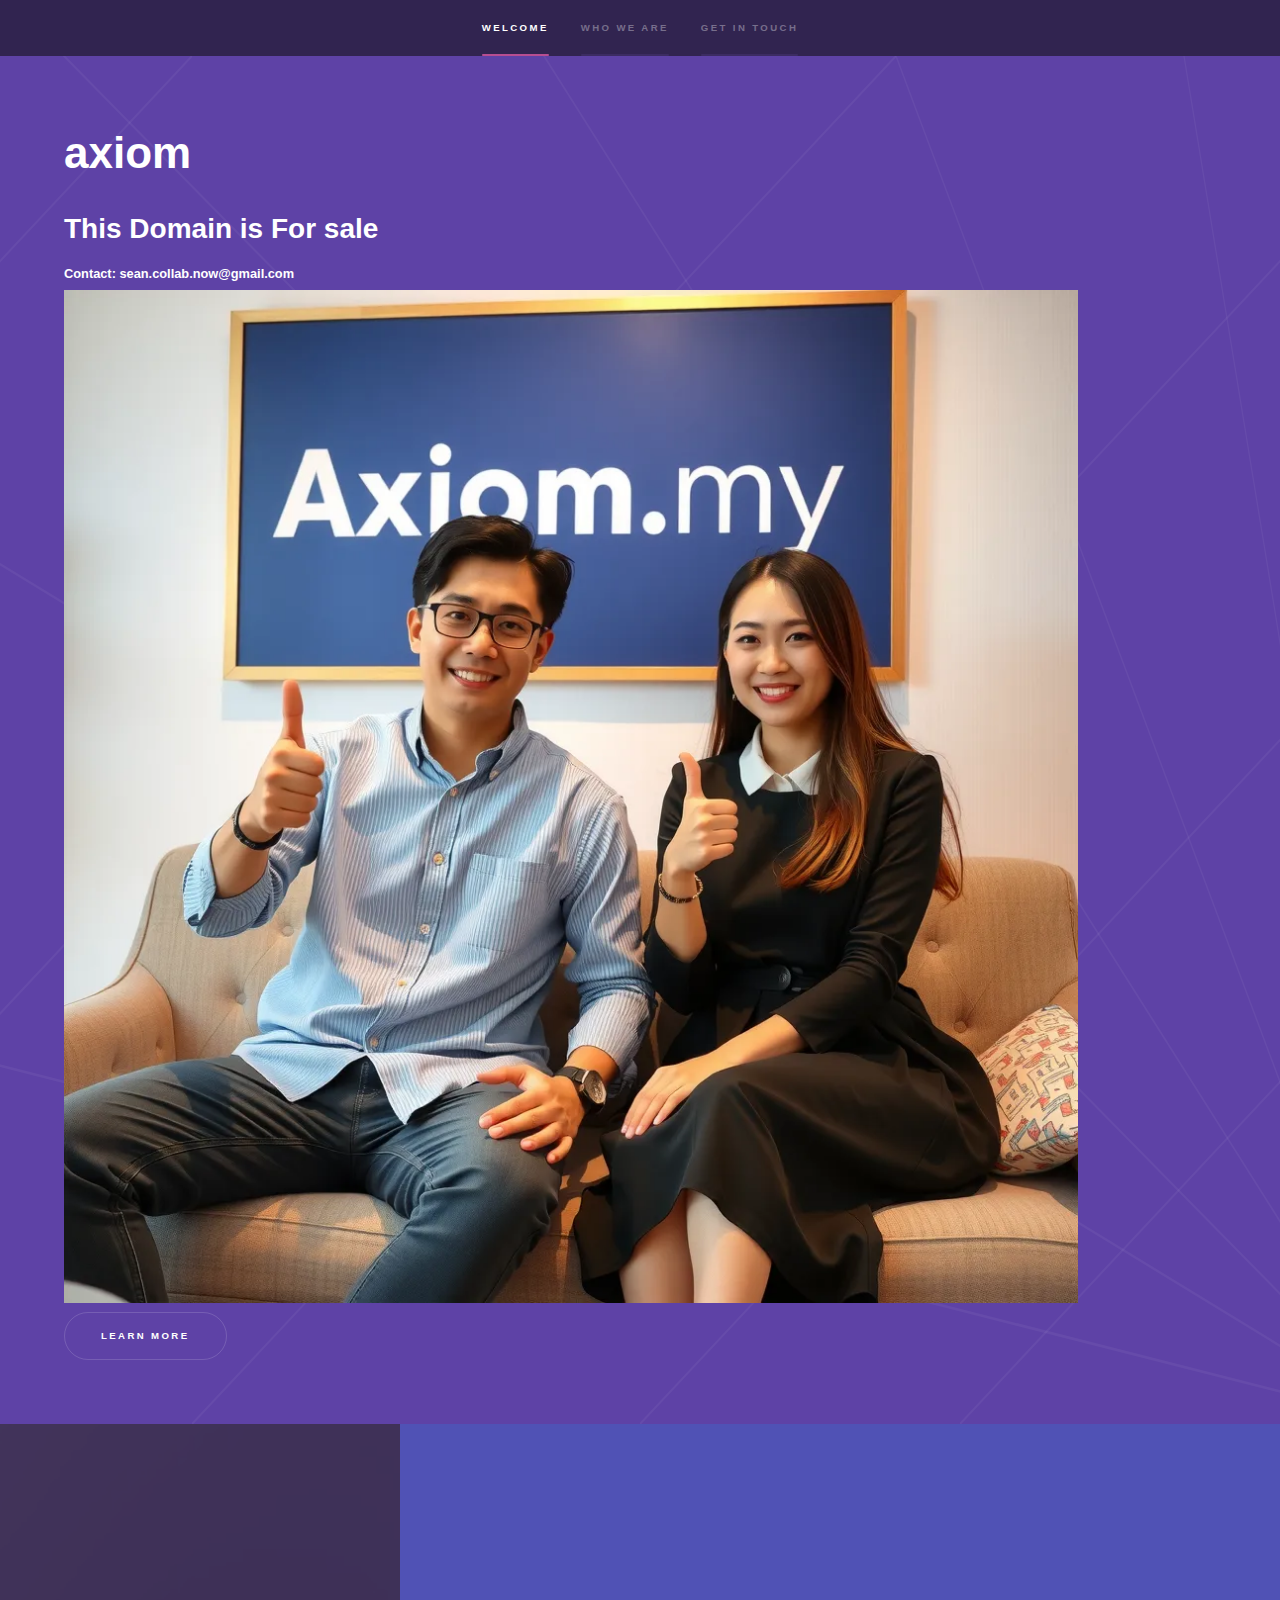
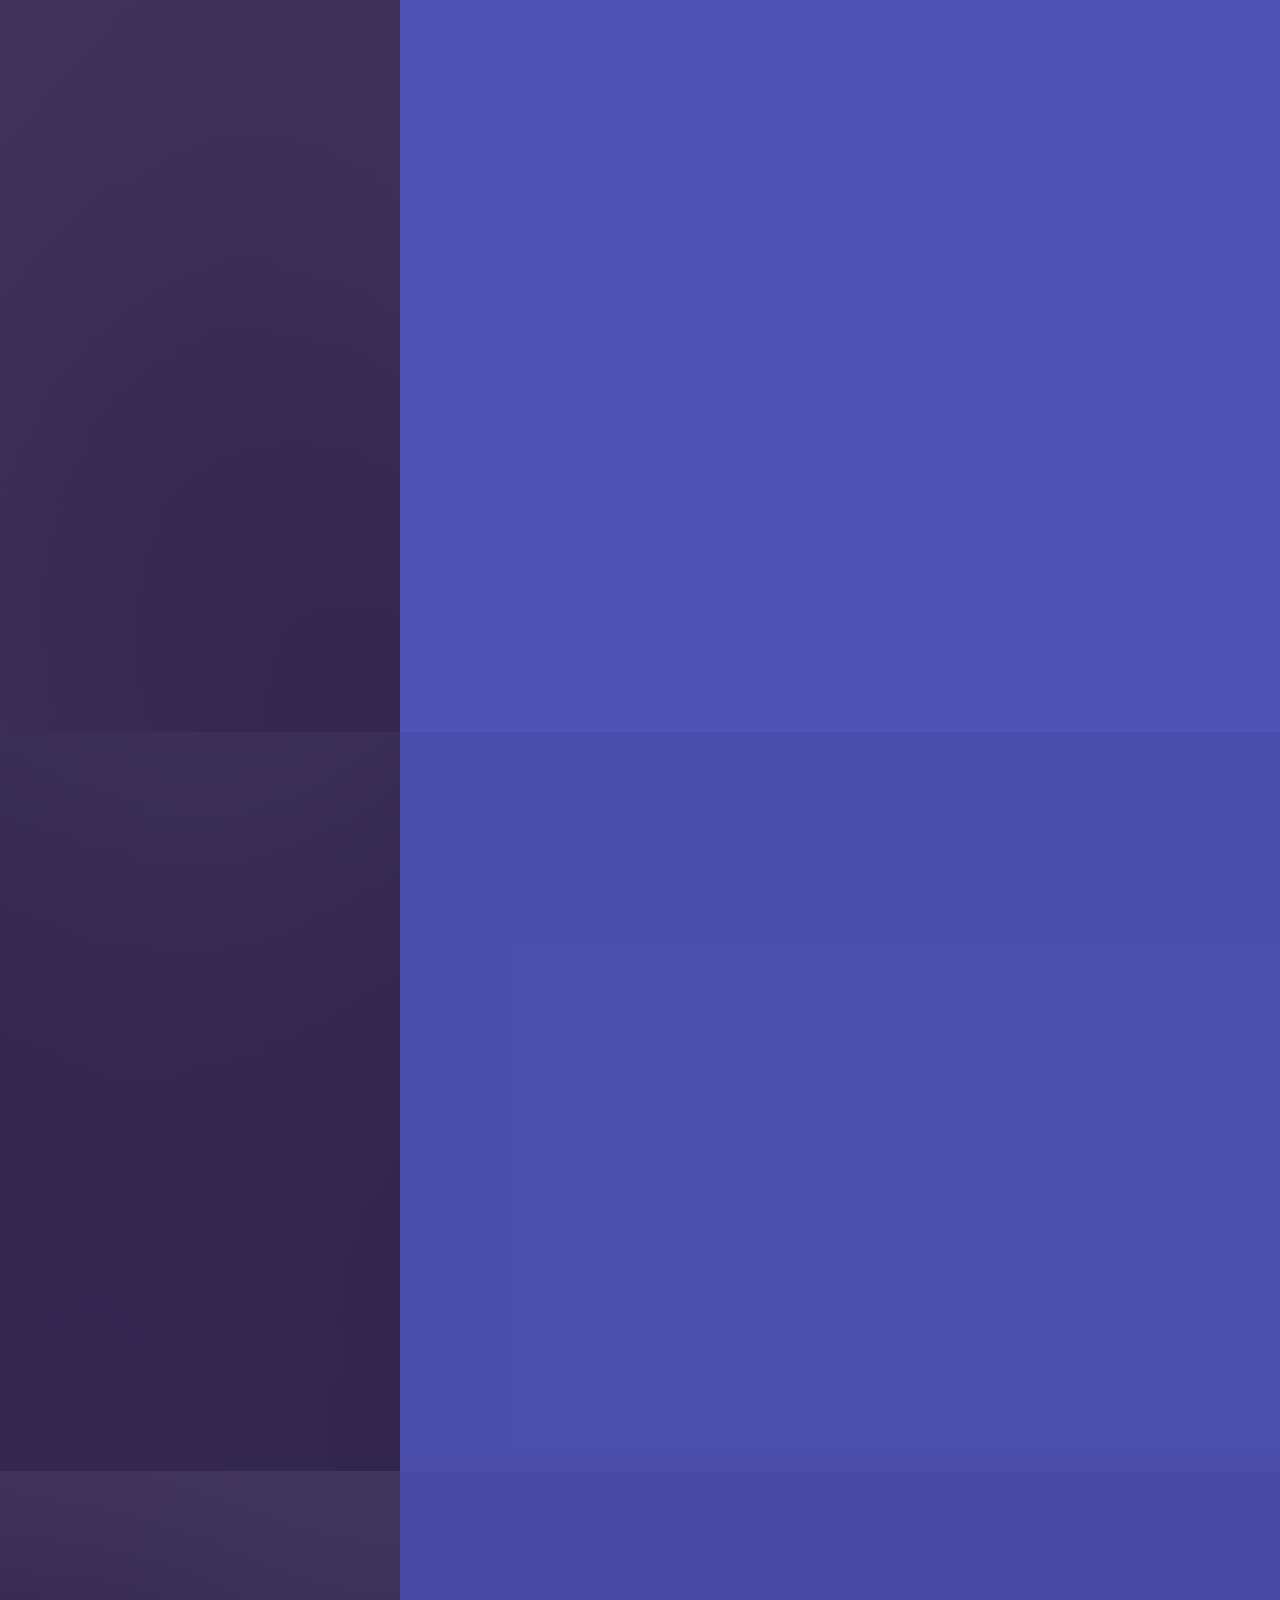
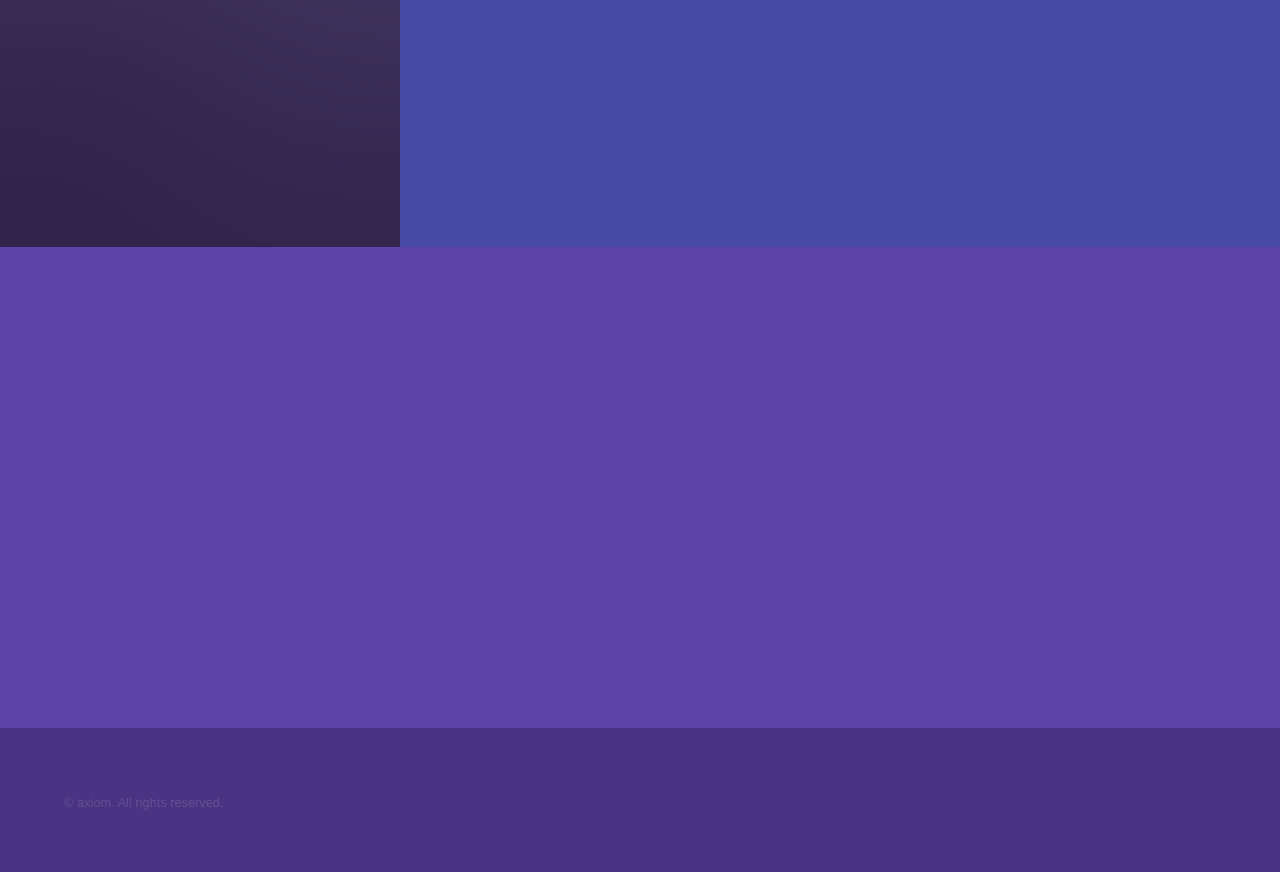
<file: index.html>
<!DOCTYPE HTML>
<!--
	Domain by axiom
	axiom.my | @ajlkn
	Free for personal and commercial use under the CCA 3.0 license (axiom.my/license)
-->
<html>
	<head>
		<title>Domain by axiom</title>
		<meta charset="utf-8" />
		<meta name="viewport" content="width=device-width, initial-scale=1, user-scalable=no" />
		<link rel="stylesheet" href="assets/css/main.css" />
		<noscript><link rel="stylesheet" href="assets/css/noscript.css" /></noscript>
	</head>
	<body class="is-preload">

		<!-- Sidebar -->
			<section id="sidebar">
				<div class="inner">
					<nav>
						<ul>
							<li><a href="#intro">Welcome</a></li>
							<li><a href="#one">Who we are</a></li>
							<!-- <li><a href="#two">What we do</a></li> -->
							<li><a href="#three">Get in touch</a></li>
						</ul>
					</nav>
				</div>
			</section>

		<!-- Wrapper -->
			<div id="wrapper">

				<!-- Intro -->
					<section id="intro" class="wrapper style1 fullscreen fade-up">
						<div class="inner">
							<h1>axiom</h1>
							<h2>This Domain is For sale</h2>
							<h5>Contact: sean.collab.now@gmail.com</h5>
							
							<img src="images/image.webp" style="max-width: 88vw;max-width: 88%;" alt="" data-position="center center" />
							<!-- a HOT handsome korean   man with women sitting down on sofa casual office, hands gesture HOLDING thumbs up gesture . trustworthy. wall is HAS poster image text "axiom.my" -->
							 
							<ul class="actions">
								<li><a href="#one" class="button scrolly">Learn more</a></li>
							</ul>
						</div>
					</section>

				<!-- One -->
					<section id="one" class="wrapper style2 spotlights">
						<section>
							<a href="#" class="image"><img src="images/pic01.jpg" alt="" data-position="center center" /></a>
							<div class="content">
								<div class="inner">

									<h2>The axiom’s Journey</h2>
									<p>

										In the bustling city of Innovatia, there lived a young entrepreneur named Alex. Alex was known for his boundless curiosity and relentless drive to make the world a better place. He had a vision that went beyond the ordinary—a vision to create a sustainable future through technology and innovation.
										
										One day, while walking through the city’s crowded streets, Alex noticed the increasing pollution and the growing number of people struggling to find clean water. This sight ignited a spark within him. He decided to dedicate his life to solving these pressing issues.
										
										Alex gathered a team of like-minded individuals who shared his passion for change. They worked day and night, brainstorming and experimenting with various ideas. After months of hard work, they developed a groundbreaking water purification system that could convert polluted water into clean, drinkable water using solar energy.
										
										With their invention ready, Alex and his team presented it to the city council. The council was impressed and decided to implement the system across Innovatia. The results were astounding—clean water was now accessible to everyone, and the city’s pollution levels began to decrease.
										
										But Alex’s vision didn’t stop there. He wanted to share this technology with the world. He traveled to different countries, collaborating with governments and organizations to bring clean water to communities in need. His efforts were recognized globally, and he received numerous awards for his contributions to sustainability.
										
										Years passed, and Innovatia transformed into a model city of innovation and sustainability. Alex’s vision had become a reality, and his journey inspired countless others to pursue their dreams and make a positive impact on the world.
										
										Alex’s story is a testament to the power of vision and determination. It reminds us that with a clear vision and unwavering dedication, we can overcome any challenge and create a better future for all.
										
										I hope you enjoyed the story! If you have any specific themes or elements you’d like to include, feel free to let me know!
										
									
									</p>

									
									<ul class="actions">
										<li><a href="generic.html" class="button">Learn more</a></li>
									</ul>
								</div>
							</div>
						</section>
						<section>
							<a href="#" class="image"><img src="images/pic02.jpg" alt="" data-position="top center" /></a>
							<div class="content">
								<div class="inner">	<h2>The Great Office Prank</h2>
									<p>
										

In a bustling tech company, there was a team known for their camaraderie and playful spirit. Among them was Sam, the office prankster, who was always up to some mischief. One day, Sam decided to pull off the ultimate prank on his boss, Mr. Thompson, who was known for his serious demeanor.

Sam carefully planned his prank. He bought a realistic-looking rubber spider and placed it inside Mr. Thompson’s desk drawer. The next morning, as Mr. Thompson arrived at the office, Sam and his colleagues watched in anticipation.

Mr. Thompson sat down at his desk, opened the drawer, and let out a loud yelp as he saw the spider. He jumped back, knocking over his chair, and the entire office burst into laughter. Mr. Thompson, realizing it was a prank, couldn’t help but chuckle himself.

But the prank didn’t end there. Mr. Thompson decided to get back at Sam. He called a meeting and announced that the company was implementing a new dress code—everyone had to wear formal attire, including ties, starting the next day. Sam, who loved his casual clothes, was horrified.

The next morning, Sam showed up in a full suit and tie, looking uncomfortable. As he walked into the office, he noticed everyone else was still in their casual clothes. Mr. Thompson walked up to him, grinning, and said, “Gotcha!”

The office erupted in laughter once again, and Sam had to admit, Mr. Thompson had won this round. From that day on, the office was filled with even more laughter and a newfound respect for their boss’s sense of humor.
									</p>
									<ul class="actions">
										<li><a href="generic.html" class="button">Learn more</a></li>
									</ul>
								</div>
							</div>
						</section>
						<section>
							<a href="#" class="image"><img src="images/pic03.jpg" alt="" data-position="25% 25%" /></a>
							<div class="content">
								<div class="inner">
								
								
									<h2>axiom?</h2>
									<p>
										
										axiom Leadership
Innovative Solutions
Future Trends
Creative Thinking
Strategic Planning
Business Growth
Technology Advancements
Entrepreneurship
Market Insights
Digital Transformation
Sustainable Development
Customer Experience
Brand Strategy
Product Innovation
Industry Disruption</p>
									<ul class="actions">
										<li><a href="generic.html" class="button">Learn more</a></li>
									</ul>
								</div>
							</div>
						</section>
					</section>

				<!-- Two -->
					<!-- <section id="two" class="wrapper style3 fade-up">
						<div class="inner">
							<h2>What we do</h2>
							<p>Phasellus convallis elit id ullamcorper pulvinar. Duis aliquam turpis mauris, eu ultricies erat malesuada quis. Aliquam dapibus, lacus eget hendrerit bibendum, urna est aliquam sem, sit amet imperdiet est velit quis lorem.</p>
							<div class="features">
								<section>
									<span class="icon solid major fa-code"></span>
									<h3>Lorem ipsum amet</h3>
									<p>Phasellus convallis elit id ullam corper amet et pulvinar. Duis aliquam turpis mauris, sed ultricies erat dapibus.</p>
								</section>
								<section>
									<span class="icon solid major fa-lock"></span>
									<h3>Aliquam sed nullam</h3>
									<p>Phasellus convallis elit id ullam corper amet et pulvinar. Duis aliquam turpis mauris, sed ultricies erat dapibus.</p>
								</section>
								<section>
									<span class="icon solid major fa-cog"></span>
									<h3>Sed erat ullam corper</h3>
									<p>Phasellus convallis elit id ullam corper amet et pulvinar. Duis aliquam turpis mauris, sed ultricies erat dapibus.</p>
								</section>
								<section>
									<span class="icon solid major fa-desktop"></span>
									<h3>Veroeros quis lorem</h3>
									<p>Phasellus convallis elit id ullam corper amet et pulvinar. Duis aliquam turpis mauris, sed ultricies erat dapibus.</p>
								</section>
								<section>
									<span class="icon solid major fa-link"></span>
									<h3>Urna quis bibendum</h3>
									<p>Phasellus convallis elit id ullam corper amet et pulvinar. Duis aliquam turpis mauris, sed ultricies erat dapibus.</p>
								</section>
								<section>
									<span class="icon major fa-gem"></span>
									<h3>Aliquam urna dapibus</h3>
									<p>Phasellus convallis elit id ullam corper amet et pulvinar. Duis aliquam turpis mauris, sed ultricies erat dapibus.</p>
								</section>
							</div>
							<ul class="actions">
								<li><a href="generic.html" class="button">Learn more</a></li>
							</ul>
						</div>
					</section> -->

				<!-- Three -->
					<section id="three" class="wrapper style1 fade-up">
						<div class="inner">
							<h2>Get in touch</h2>
							<p>Keen to own or advertise here? </p>
							<div class="split style1">
								 <section>
									<!-- <form method="post" action="#">
										<div class="fields">
											<div class="field half">
												<label for="name">Name</label>
												<input type="text" name="name" id="name" />
											</div>
											<div class="field half">
												<label for="email">Email</label>
												<input type="text" name="email" id="email" />
											</div>
											<div class="field">
												<label for="message">Message</label>
												<textarea name="message" id="message" rows="5"></textarea>
											</div>
										</div>
										<ul class="actions">
											<li><a href="" class="button submit">Send Message</a></li>
										</ul>
									</form> -->
								</section> 
								<section>
									<ul class="contact">
										<li>
											<h3>Address</h3>
											<span>Somewhere in Malaysia</span>
										</li>
										<li>
											<h3>Email</h3>
											<a href="#">sean.collab.now@gmail.com</a>
										</li>
										<li>
											<h3>Phone</h3>
											<span>(+60) 10-2264984</span>
										</li>
										<!-- <li>
											<h3>Social</h3>
											<ul class="icons">
												<li><a href="#" class="icon brands fa-twitter"><span class="label">Twitter</span></a></li>
												<li><a href="#" class="icon brands fa-facebook-f"><span class="label">Facebook</span></a></li>
												<li><a href="#" class="icon brands fa-github"><span class="label">GitHub</span></a></li>
												<li><a href="#" class="icon brands fa-instagram"><span class="label">Instagram</span></a></li>
												<li><a href="#" class="icon brands fa-linkedin-in"><span class="label">LinkedIn</span></a></li>
											</ul>
										</li> -->
									</ul>
								</section>
							</div>
						</div>
					</section>

			</div>

		<!-- Footer -->
			<footer id="footer" class="wrapper style1-alt">
				<div class="inner">
					<ul class="menu">
						<li>&copy; axiom. All rights reserved.</li><li>
							 </li>
					</ul>
				</div>
			</footer>

		<!-- Scripts -->
			<script src="assets/js/jquery.min.js"></script>
			<script src="assets/js/jquery.scrollex.min.js"></script>
			<script src="assets/js/jquery.scrolly.min.js"></script>
			<script src="assets/js/browser.min.js"></script>
			<script src="assets/js/breakpoints.min.js"></script>
			<script src="assets/js/util.js"></script>
			<script src="assets/js/main.js"></script>

	</body>
</html>
</file>
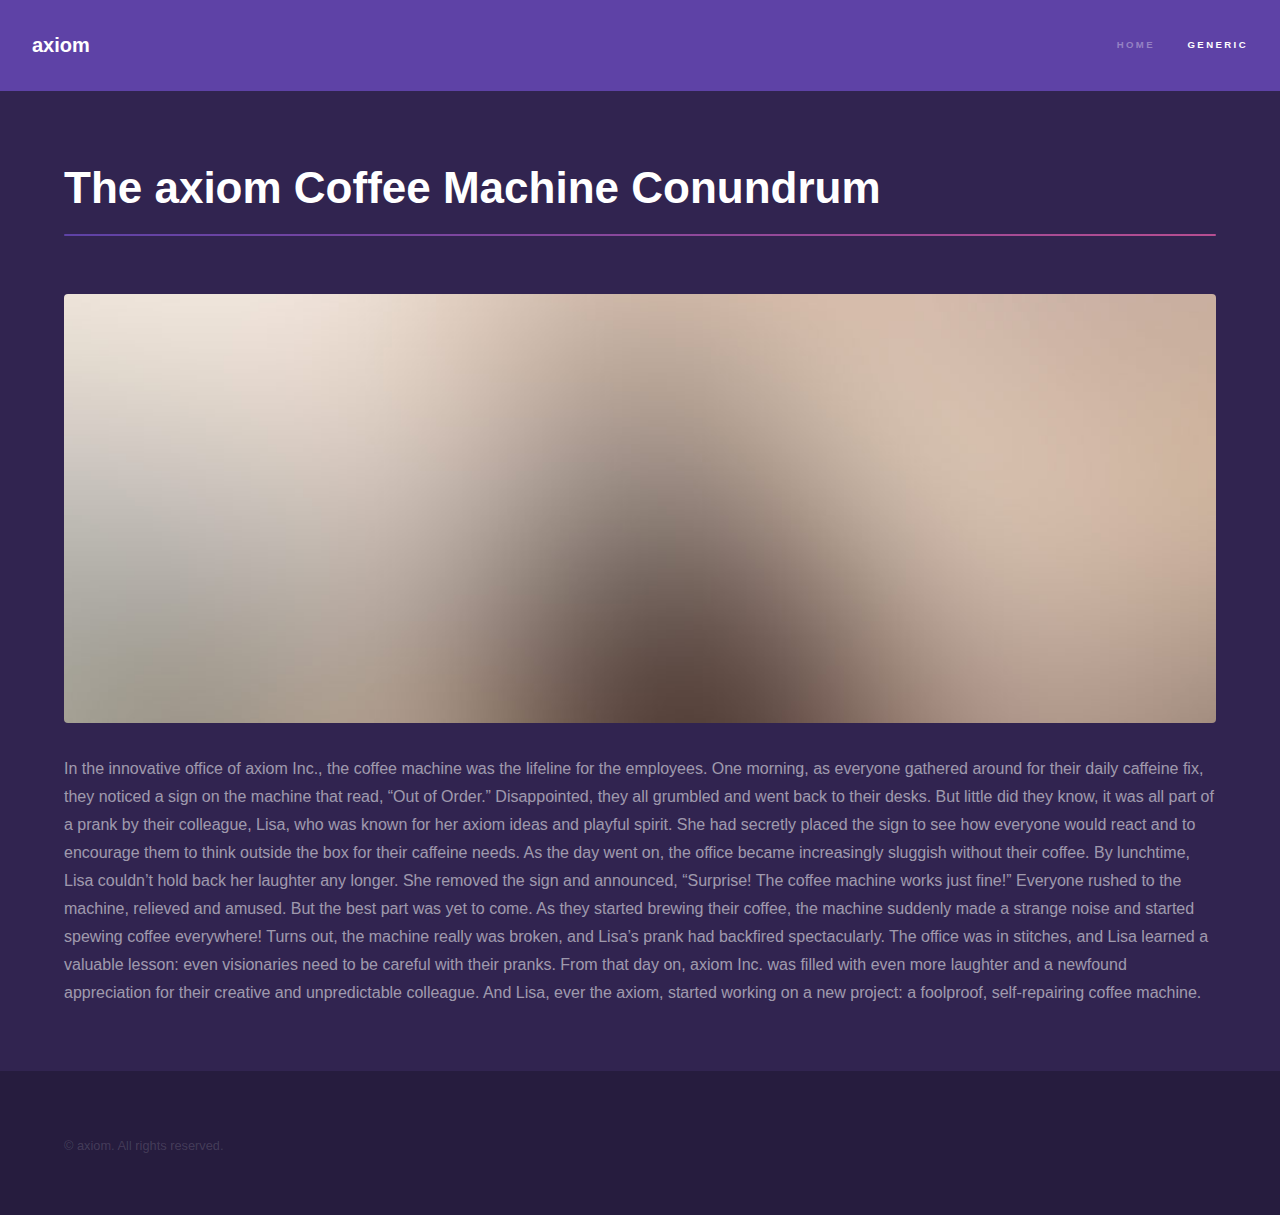
<file: generic.html>
<!DOCTYPE HTML>
<!--
	axiom by axiom
	axiom.my | @ajlkn
	Free for personal and commercial use under the CCA 3.0 license (axiom.my/license)
-->
<html>
	<head>
		<title>Generic - axiom by axiom</title>
		<meta charset="utf-8" />
		<meta name="viewport" content="width=device-width, initial-scale=1, user-scalable=no" />
		<link rel="stylesheet" href="assets/css/main.css" />
		<noscript><link rel="stylesheet" href="assets/css/noscript.css" /></noscript>
	</head>
	<body class="is-preload">

		<!-- Header -->
			<header id="header">
				<a href="index.html" class="title">axiom</a>
				<nav>
					<ul>
						<li><a href="index.html">Home</a></li>
						<li><a href="generic.html" class="active">Generic</a></li>
						<!-- <li><a href="elements.html">Elements</a></li> -->
					</ul>
				</nav>
			</header>

		<!-- Wrapper -->
			<div id="wrapper">

				<!-- Main -->
					<section id="main" class="wrapper">
						<div class="inner">
							<h1 class="major">The axiom Coffee Machine Conundrum

								 </h1>
							<span class="image fit"><img src="images/pic04.jpg" alt="" /></span>
							<p>
								
								In the innovative office of axiom Inc., the coffee machine was the lifeline for the employees. One morning, as everyone gathered around for their daily caffeine fix, they noticed a sign on the machine that read, “Out of Order.”

Disappointed, they all grumbled and went back to their desks. But little did they know, it was all part of a prank by their colleague, Lisa, who was known for her axiom ideas and playful spirit. She had secretly placed the sign to see how everyone would react and to encourage them to think outside the box for their caffeine needs.

As the day went on, the office became increasingly sluggish without their coffee. By lunchtime, Lisa couldn’t hold back her laughter any longer. She removed the sign and announced, “Surprise! The coffee machine works just fine!”

Everyone rushed to the machine, relieved and amused. But the best part was yet to come. As they started brewing their coffee, the machine suddenly made a strange noise and started spewing coffee everywhere!

Turns out, the machine really was broken, and Lisa’s prank had backfired spectacularly. The office was in stitches, and Lisa learned a valuable lesson: even visionaries need to be careful with their pranks.

From that day on, axiom Inc. was filled with even more laughter and a newfound appreciation for their creative and unpredictable colleague. And Lisa, ever the axiom, started working on a new project: a foolproof, self-repairing coffee machine.
							</p>
						 			</div>
					</section>

			</div>

		<!-- Footer -->
			<footer id="footer" class="wrapper alt">
				<div class="inner">
					<ul class="menu">
						<li>&copy; axiom. All rights reserved.</li>
						 
					</ul>
				</div>
			</footer>

		<!-- Scripts -->
			<script src="assets/js/jquery.min.js"></script>
			<script src="assets/js/jquery.scrollex.min.js"></script>
			<script src="assets/js/jquery.scrolly.min.js"></script>
			<script src="assets/js/browser.min.js"></script>
			<script src="assets/js/breakpoints.min.js"></script>
			<script src="assets/js/util.js"></script>
			<script src="assets/js/main.js"></script>

	</body>
</html>
</file>
<file: assets/css/noscript.css>
/*
	axiom by axiom
	axiom.my | @ajlkn
	Free for personal and commercial use under the CCA 3.0 license (axiom.my/license)
*/

/* Spotlights */

	.spotlights > section > .image:before {
		opacity: 0 !important;
	}

	.spotlights > section > .content > .inner {
		-moz-transform: none !important;
		-webkit-transform: none !important;
		-ms-transform: none !important;
		transform: none !important;
		opacity: 1 !important;
	}

/* Wrapper */

	.wrapper > .inner {
		opacity: 1 !important;
		-moz-transform: none !important;
		-webkit-transform: none !important;
		-ms-transform: none !important;
		transform: none !important;
	}

/* Sidebar */

	#sidebar > .inner {
		opacity: 1 !important;
	}

	#sidebar nav > ul > li {
		-moz-transform: none !important;
		-webkit-transform: none !important;
		-ms-transform: none !important;
		transform: none !important;
		opacity: 1 !important;
	}
</file>
<file: assets/css/main.css>
@import url(fontawesome-all.min.css);

/*
	axiom by axiom
	axiom.my | @ajlkn
	Free for personal and commercial use under the CCA 3.0 license (axiom.my/license)
*/

html, body, div, span, applet, object,
iframe, h1, h2, h3, h4, h5, h6, p, blockquote,
pre, a, abbr, acronym, address, big, cite,
code, del, dfn, em, img, ins, kbd, q, s, samp,
small, strike, strong, sub, sup, tt, var, b,
u, i, center, dl, dt, dd, ol, ul, li, fieldset,
form, label, legend, table, caption, tbody,
tfoot, thead, tr, th, td, article, aside,
canvas, details, embed, figure, figcaption,
footer, header, hgroup, menu, nav, output, ruby,
section, summary, time, mark, audio, video {
	margin: 0;
	padding: 0;
	border: 0;
	font-size: 100%;
	font: inherit;
	vertical-align: baseline;}

article, aside, details, figcaption, figure,
footer, header, hgroup, menu, nav, section {
	display: block;}

body {
	line-height: 1;
}

ol, ul {
	list-style: none;
}

blockquote, q {
	quotes: none;
}

	blockquote:before, blockquote:after, q:before, q:after {
		content: '';
		content: none;
	}

table {
	border-collapse: collapse;
	border-spacing: 0;
}

body {
	-webkit-text-size-adjust: none;
}

mark {
	background-color: transparent;
	color: inherit;
}

input::-moz-focus-inner {
	border: 0;
	padding: 0;
}

input, select, textarea {
	-moz-appearance: none;
	-webkit-appearance: none;
	-ms-appearance: none;
	appearance: none;
}

/* Basic */

	@-ms-viewport {
		width: device-width;
	}

	body {
		-ms-overflow-style: scrollbar;
	}

	@media screen and (max-width: 480px) {

		html, body {
			min-width: 320px;
		}

	}

	html {
		box-sizing: border-box;
	}

	*, *:before, *:after {
		box-sizing: inherit;
	}

	body {
		background: #312450;
	}

		body.is-preload *, body.is-preload *:before, body.is-preload *:after {
			-moz-animation: none !important;
			-webkit-animation: none !important;
			-ms-animation: none !important;
			animation: none !important;
			-moz-transition: none !important;
			-webkit-transition: none !important;
			-ms-transition: none !important;
			transition: none !important;
		}

/* Type */

	body, input, select, textarea {
		color: rgba(255, 255, 255, 0.55);
		font-family: Arial, Helvetica, sans-serif;
		font-size: 16.5pt;
		font-weight: normal;
		line-height: 1.75;
	}

		@media screen and (max-width: 1680px) {

			body, input, select, textarea {
				font-size: 13pt;
			}

		}

		@media screen and (max-width: 1280px) {

			body, input, select, textarea {
				font-size: 12pt;
			}

		}

		@media screen and (max-width: 360px) {

			body, input, select, textarea {
				font-size: 11pt;
			}

		}

	a {
		-moz-transition: color 0.2s ease, border-bottom-color 0.2s ease;
		-webkit-transition: color 0.2s ease, border-bottom-color 0.2s ease;
		-ms-transition: color 0.2s ease, border-bottom-color 0.2s ease;
		transition: color 0.2s ease, border-bottom-color 0.2s ease;
		border-bottom: dotted 1px rgba(255, 255, 255, 0.35);
		color: inherit;
		text-decoration: none;
	}

		a:hover {
			border-bottom-color: transparent;
			color: #ffffff;
		}

	strong, b {
		color: #ffffff;
		font-weight: bold;
	}

	em, i {
		font-style: italic;
	}

	p {
		margin: 0 0 2em 0;
	}

	h1, h2, h3, h4, h5, h6 {
		color: #ffffff;
		font-weight: bold;
		line-height: 1.5;
		margin: 0 0 0.5em 0;
	}

		h1 a, h2 a, h3 a, h4 a, h5 a, h6 a {
			color: inherit;
			text-decoration: none;
		}

	h1 {
		font-size: 2.75em;
	}

		h1.major {
			margin: 0 0 1.3em 0;
			position: relative;
			padding-bottom: 0.35em;
		}

			h1.major:after {
				background-image: -moz-linear-gradient(to right, #5e42a6, #b74e91);
				background-image: -webkit-linear-gradient(to right, #5e42a6, #b74e91);
				background-image: -ms-linear-gradient(to right, #5e42a6, #b74e91);
				background-image: linear-gradient(to right, #5e42a6, #b74e91);
				-moz-transition: max-width 0.2s ease;
				-webkit-transition: max-width 0.2s ease;
				-ms-transition: max-width 0.2s ease;
				transition: max-width 0.2s ease;
				border-radius: 0.2em;
				bottom: 0;
				content: '';
				height: 0.05em;
				position: absolute;
				right: 0;
				width: 100%;
			}

	h2 {
		font-size: 1.75em;
	}

	h3 {
		font-size: 1.1em;
	}

	h4 {
		font-size: 1em;
	}

	h5 {
		font-size: 0.8em;
	}

	h6 {
		font-size: 0.6em;
	}

	@media screen and (max-width: 736px) {

		h1 {
			font-size: 2em;
		}

		h2 {
			font-size: 1.25em;
		}

		h3 {
			font-size: 1em;
		}

		h4 {
			font-size: 0.8em;
		}

		h5 {
			font-size: 0.6em;
		}

		h6 {
			font-size: 0.6em;
		}

	}

	sub {
		font-size: 0.8em;
		position: relative;
		top: 0.5em;
	}

	sup {
		font-size: 0.8em;
		position: relative;
		top: -0.5em;
	}

	blockquote {
		border-left: solid 4px rgba(255, 255, 255, 0.15);
		font-style: italic;
		margin: 0 0 2em 0;
		padding: 0.5em 0 0.5em 2em;
	}

	code {
		background: rgba(255, 255, 255, 0.05);
		border-radius: 0.25em;
		border: solid 1px rgba(255, 255, 255, 0.15);
		font-family: "Courier New", monospace;
		font-size: 0.9em;
		margin: 0 0.25em;
		padding: 0.25em 0.65em;
	}

	pre {
		-webkit-overflow-scrolling: touch;
		font-family: "Courier New", monospace;
		font-size: 0.9em;
		margin: 0 0 2em 0;
	}

		pre code {
			display: block;
			line-height: 1.75em;
			padding: 1em 1.5em;
			overflow-x: auto;
		}

	hr {
		border: 0;
		border-bottom: solid 1px rgba(255, 255, 255, 0.15);
		margin: 2em 0;
	}

		hr.major {
			margin: 3em 0;
		}

	.align-left {
		text-align: left;
	}

	.align-center {
		text-align: center;
	}

	.align-right {
		text-align: right;
	}

/* Row */

	.row {
		display: flex;
		flex-wrap: wrap;
		box-sizing: border-box;
		align-items: stretch;
	}

		.row > * {
			box-sizing: border-box;
		}

		.row.gtr-uniform > * > :last-child {
			margin-bottom: 0;
		}

		.row.aln-left {
			justify-content: flex-start;
		}

		.row.aln-center {
			justify-content: center;
		}

		.row.aln-right {
			justify-content: flex-end;
		}

		.row.aln-top {
			align-items: flex-start;
		}

		.row.aln-middle {
			align-items: center;
		}

		.row.aln-bottom {
			align-items: flex-end;
		}

		.row > .imp {
			order: -1;
		}

		.row > .col-1 {
			width: 8.33333%;
		}

		.row > .off-1 {
			margin-left: 8.33333%;
		}

		.row > .col-2 {
			width: 16.66667%;
		}

		.row > .off-2 {
			margin-left: 16.66667%;
		}

		.row > .col-3 {
			width: 25%;
		}

		.row > .off-3 {
			margin-left: 25%;
		}

		.row > .col-4 {
			width: 33.33333%;
		}

		.row > .off-4 {
			margin-left: 33.33333%;
		}

		.row > .col-5 {
			width: 41.66667%;
		}

		.row > .off-5 {
			margin-left: 41.66667%;
		}

		.row > .col-6 {
			width: 50%;
		}

		.row > .off-6 {
			margin-left: 50%;
		}

		.row > .col-7 {
			width: 58.33333%;
		}

		.row > .off-7 {
			margin-left: 58.33333%;
		}

		.row > .col-8 {
			width: 66.66667%;
		}

		.row > .off-8 {
			margin-left: 66.66667%;
		}

		.row > .col-9 {
			width: 75%;
		}

		.row > .off-9 {
			margin-left: 75%;
		}

		.row > .col-10 {
			width: 83.33333%;
		}

		.row > .off-10 {
			margin-left: 83.33333%;
		}

		.row > .col-11 {
			width: 91.66667%;
		}

		.row > .off-11 {
			margin-left: 91.66667%;
		}

		.row > .col-12 {
			width: 100%;
		}

		.row > .off-12 {
			margin-left: 100%;
		}

		.row.gtr-0 {
			margin-top: 0;
			margin-left: 0em;
		}

			.row.gtr-0 > * {
				padding: 0 0 0 0em;
			}

			.row.gtr-0.gtr-uniform {
				margin-top: 0em;
			}

				.row.gtr-0.gtr-uniform > * {
					padding-top: 0em;
				}

		.row.gtr-25 {
			margin-top: 0;
			margin-left: -0.375em;
		}

			.row.gtr-25 > * {
				padding: 0 0 0 0.375em;
			}

			.row.gtr-25.gtr-uniform {
				margin-top: -0.375em;
			}

				.row.gtr-25.gtr-uniform > * {
					padding-top: 0.375em;
				}

		.row.gtr-50 {
			margin-top: 0;
			margin-left: -0.75em;
		}

			.row.gtr-50 > * {
				padding: 0 0 0 0.75em;
			}

			.row.gtr-50.gtr-uniform {
				margin-top: -0.75em;
			}

				.row.gtr-50.gtr-uniform > * {
					padding-top: 0.75em;
				}

		.row {
			margin-top: 0;
			margin-left: -1.5em;
		}

			.row > * {
				padding: 0 0 0 1.5em;
			}

			.row.gtr-uniform {
				margin-top: -1.5em;
			}

				.row.gtr-uniform > * {
					padding-top: 1.5em;
				}

		.row.gtr-150 {
			margin-top: 0;
			margin-left: -2.25em;
		}

			.row.gtr-150 > * {
				padding: 0 0 0 2.25em;
			}

			.row.gtr-150.gtr-uniform {
				margin-top: -2.25em;
			}

				.row.gtr-150.gtr-uniform > * {
					padding-top: 2.25em;
				}

		.row.gtr-200 {
			margin-top: 0;
			margin-left: -3em;
		}

			.row.gtr-200 > * {
				padding: 0 0 0 3em;
			}

			.row.gtr-200.gtr-uniform {
				margin-top: -3em;
			}

				.row.gtr-200.gtr-uniform > * {
					padding-top: 3em;
				}

		@media screen and (max-width: 1680px) {

			.row {
				display: flex;
				flex-wrap: wrap;
				box-sizing: border-box;
				align-items: stretch;
			}

				.row > * {
					box-sizing: border-box;
				}

				.row.gtr-uniform > * > :last-child {
					margin-bottom: 0;
				}

				.row.aln-left {
					justify-content: flex-start;
				}

				.row.aln-center {
					justify-content: center;
				}

				.row.aln-right {
					justify-content: flex-end;
				}

				.row.aln-top {
					align-items: flex-start;
				}

				.row.aln-middle {
					align-items: center;
				}

				.row.aln-bottom {
					align-items: flex-end;
				}

				.row > .imp-xlarge {
					order: -1;
				}

				.row > .col-1-xlarge {
					width: 8.33333%;
				}

				.row > .off-1-xlarge {
					margin-left: 8.33333%;
				}

				.row > .col-2-xlarge {
					width: 16.66667%;
				}

				.row > .off-2-xlarge {
					margin-left: 16.66667%;
				}

				.row > .col-3-xlarge {
					width: 25%;
				}

				.row > .off-3-xlarge {
					margin-left: 25%;
				}

				.row > .col-4-xlarge {
					width: 33.33333%;
				}

				.row > .off-4-xlarge {
					margin-left: 33.33333%;
				}

				.row > .col-5-xlarge {
					width: 41.66667%;
				}

				.row > .off-5-xlarge {
					margin-left: 41.66667%;
				}

				.row > .col-6-xlarge {
					width: 50%;
				}

				.row > .off-6-xlarge {
					margin-left: 50%;
				}

				.row > .col-7-xlarge {
					width: 58.33333%;
				}

				.row > .off-7-xlarge {
					margin-left: 58.33333%;
				}

				.row > .col-8-xlarge {
					width: 66.66667%;
				}

				.row > .off-8-xlarge {
					margin-left: 66.66667%;
				}

				.row > .col-9-xlarge {
					width: 75%;
				}

				.row > .off-9-xlarge {
					margin-left: 75%;
				}

				.row > .col-10-xlarge {
					width: 83.33333%;
				}

				.row > .off-10-xlarge {
					margin-left: 83.33333%;
				}

				.row > .col-11-xlarge {
					width: 91.66667%;
				}

				.row > .off-11-xlarge {
					margin-left: 91.66667%;
				}

				.row > .col-12-xlarge {
					width: 100%;
				}

				.row > .off-12-xlarge {
					margin-left: 100%;
				}

				.row.gtr-0 {
					margin-top: 0;
					margin-left: 0em;
				}

					.row.gtr-0 > * {
						padding: 0 0 0 0em;
					}

					.row.gtr-0.gtr-uniform {
						margin-top: 0em;
					}

						.row.gtr-0.gtr-uniform > * {
							padding-top: 0em;
						}

				.row.gtr-25 {
					margin-top: 0;
					margin-left: -0.375em;
				}

					.row.gtr-25 > * {
						padding: 0 0 0 0.375em;
					}

					.row.gtr-25.gtr-uniform {
						margin-top: -0.375em;
					}

						.row.gtr-25.gtr-uniform > * {
							padding-top: 0.375em;
						}

				.row.gtr-50 {
					margin-top: 0;
					margin-left: -0.75em;
				}

					.row.gtr-50 > * {
						padding: 0 0 0 0.75em;
					}

					.row.gtr-50.gtr-uniform {
						margin-top: -0.75em;
					}

						.row.gtr-50.gtr-uniform > * {
							padding-top: 0.75em;
						}

				.row {
					margin-top: 0;
					margin-left: -1.5em;
				}

					.row > * {
						padding: 0 0 0 1.5em;
					}

					.row.gtr-uniform {
						margin-top: -1.5em;
					}

						.row.gtr-uniform > * {
							padding-top: 1.5em;
						}

				.row.gtr-150 {
					margin-top: 0;
					margin-left: -2.25em;
				}

					.row.gtr-150 > * {
						padding: 0 0 0 2.25em;
					}

					.row.gtr-150.gtr-uniform {
						margin-top: -2.25em;
					}

						.row.gtr-150.gtr-uniform > * {
							padding-top: 2.25em;
						}

				.row.gtr-200 {
					margin-top: 0;
					margin-left: -3em;
				}

					.row.gtr-200 > * {
						padding: 0 0 0 3em;
					}

					.row.gtr-200.gtr-uniform {
						margin-top: -3em;
					}

						.row.gtr-200.gtr-uniform > * {
							padding-top: 3em;
						}

		}

		@media screen and (max-width: 1280px) {

			.row {
				display: flex;
				flex-wrap: wrap;
				box-sizing: border-box;
				align-items: stretch;
			}

				.row > * {
					box-sizing: border-box;
				}

				.row.gtr-uniform > * > :last-child {
					margin-bottom: 0;
				}

				.row.aln-left {
					justify-content: flex-start;
				}

				.row.aln-center {
					justify-content: center;
				}

				.row.aln-right {
					justify-content: flex-end;
				}

				.row.aln-top {
					align-items: flex-start;
				}

				.row.aln-middle {
					align-items: center;
				}

				.row.aln-bottom {
					align-items: flex-end;
				}

				.row > .imp-large {
					order: -1;
				}

				.row > .col-1-large {
					width: 8.33333%;
				}

				.row > .off-1-large {
					margin-left: 8.33333%;
				}

				.row > .col-2-large {
					width: 16.66667%;
				}

				.row > .off-2-large {
					margin-left: 16.66667%;
				}

				.row > .col-3-large {
					width: 25%;
				}

				.row > .off-3-large {
					margin-left: 25%;
				}

				.row > .col-4-large {
					width: 33.33333%;
				}

				.row > .off-4-large {
					margin-left: 33.33333%;
				}

				.row > .col-5-large {
					width: 41.66667%;
				}

				.row > .off-5-large {
					margin-left: 41.66667%;
				}

				.row > .col-6-large {
					width: 50%;
				}

				.row > .off-6-large {
					margin-left: 50%;
				}

				.row > .col-7-large {
					width: 58.33333%;
				}

				.row > .off-7-large {
					margin-left: 58.33333%;
				}

				.row > .col-8-large {
					width: 66.66667%;
				}

				.row > .off-8-large {
					margin-left: 66.66667%;
				}

				.row > .col-9-large {
					width: 75%;
				}

				.row > .off-9-large {
					margin-left: 75%;
				}

				.row > .col-10-large {
					width: 83.33333%;
				}

				.row > .off-10-large {
					margin-left: 83.33333%;
				}

				.row > .col-11-large {
					width: 91.66667%;
				}

				.row > .off-11-large {
					margin-left: 91.66667%;
				}

				.row > .col-12-large {
					width: 100%;
				}

				.row > .off-12-large {
					margin-left: 100%;
				}

				.row.gtr-0 {
					margin-top: 0;
					margin-left: 0em;
				}

					.row.gtr-0 > * {
						padding: 0 0 0 0em;
					}

					.row.gtr-0.gtr-uniform {
						margin-top: 0em;
					}

						.row.gtr-0.gtr-uniform > * {
							padding-top: 0em;
						}

				.row.gtr-25 {
					margin-top: 0;
					margin-left: -0.375em;
				}

					.row.gtr-25 > * {
						padding: 0 0 0 0.375em;
					}

					.row.gtr-25.gtr-uniform {
						margin-top: -0.375em;
					}

						.row.gtr-25.gtr-uniform > * {
							padding-top: 0.375em;
						}

				.row.gtr-50 {
					margin-top: 0;
					margin-left: -0.75em;
				}

					.row.gtr-50 > * {
						padding: 0 0 0 0.75em;
					}

					.row.gtr-50.gtr-uniform {
						margin-top: -0.75em;
					}

						.row.gtr-50.gtr-uniform > * {
							padding-top: 0.75em;
						}

				.row {
					margin-top: 0;
					margin-left: -1.5em;
				}

					.row > * {
						padding: 0 0 0 1.5em;
					}

					.row.gtr-uniform {
						margin-top: -1.5em;
					}

						.row.gtr-uniform > * {
							padding-top: 1.5em;
						}

				.row.gtr-150 {
					margin-top: 0;
					margin-left: -2.25em;
				}

					.row.gtr-150 > * {
						padding: 0 0 0 2.25em;
					}

					.row.gtr-150.gtr-uniform {
						margin-top: -2.25em;
					}

						.row.gtr-150.gtr-uniform > * {
							padding-top: 2.25em;
						}

				.row.gtr-200 {
					margin-top: 0;
					margin-left: -3em;
				}

					.row.gtr-200 > * {
						padding: 0 0 0 3em;
					}

					.row.gtr-200.gtr-uniform {
						margin-top: -3em;
					}

						.row.gtr-200.gtr-uniform > * {
							padding-top: 3em;
						}

		}

		@media screen and (max-width: 980px) {

			.row {
				display: flex;
				flex-wrap: wrap;
				box-sizing: border-box;
				align-items: stretch;
			}

				.row > * {
					box-sizing: border-box;
				}

				.row.gtr-uniform > * > :last-child {
					margin-bottom: 0;
				}

				.row.aln-left {
					justify-content: flex-start;
				}

				.row.aln-center {
					justify-content: center;
				}

				.row.aln-right {
					justify-content: flex-end;
				}

				.row.aln-top {
					align-items: flex-start;
				}

				.row.aln-middle {
					align-items: center;
				}

				.row.aln-bottom {
					align-items: flex-end;
				}

				.row > .imp-medium {
					order: -1;
				}

				.row > .col-1-medium {
					width: 8.33333%;
				}

				.row > .off-1-medium {
					margin-left: 8.33333%;
				}

				.row > .col-2-medium {
					width: 16.66667%;
				}

				.row > .off-2-medium {
					margin-left: 16.66667%;
				}

				.row > .col-3-medium {
					width: 25%;
				}

				.row > .off-3-medium {
					margin-left: 25%;
				}

				.row > .col-4-medium {
					width: 33.33333%;
				}

				.row > .off-4-medium {
					margin-left: 33.33333%;
				}

				.row > .col-5-medium {
					width: 41.66667%;
				}

				.row > .off-5-medium {
					margin-left: 41.66667%;
				}

				.row > .col-6-medium {
					width: 50%;
				}

				.row > .off-6-medium {
					margin-left: 50%;
				}

				.row > .col-7-medium {
					width: 58.33333%;
				}

				.row > .off-7-medium {
					margin-left: 58.33333%;
				}

				.row > .col-8-medium {
					width: 66.66667%;
				}

				.row > .off-8-medium {
					margin-left: 66.66667%;
				}

				.row > .col-9-medium {
					width: 75%;
				}

				.row > .off-9-medium {
					margin-left: 75%;
				}

				.row > .col-10-medium {
					width: 83.33333%;
				}

				.row > .off-10-medium {
					margin-left: 83.33333%;
				}

				.row > .col-11-medium {
					width: 91.66667%;
				}

				.row > .off-11-medium {
					margin-left: 91.66667%;
				}

				.row > .col-12-medium {
					width: 100%;
				}

				.row > .off-12-medium {
					margin-left: 100%;
				}

				.row.gtr-0 {
					margin-top: 0;
					margin-left: 0em;
				}

					.row.gtr-0 > * {
						padding: 0 0 0 0em;
					}

					.row.gtr-0.gtr-uniform {
						margin-top: 0em;
					}

						.row.gtr-0.gtr-uniform > * {
							padding-top: 0em;
						}

				.row.gtr-25 {
					margin-top: 0;
					margin-left: -0.375em;
				}

					.row.gtr-25 > * {
						padding: 0 0 0 0.375em;
					}

					.row.gtr-25.gtr-uniform {
						margin-top: -0.375em;
					}

						.row.gtr-25.gtr-uniform > * {
							padding-top: 0.375em;
						}

				.row.gtr-50 {
					margin-top: 0;
					margin-left: -0.75em;
				}

					.row.gtr-50 > * {
						padding: 0 0 0 0.75em;
					}

					.row.gtr-50.gtr-uniform {
						margin-top: -0.75em;
					}

						.row.gtr-50.gtr-uniform > * {
							padding-top: 0.75em;
						}

				.row {
					margin-top: 0;
					margin-left: -1.5em;
				}

					.row > * {
						padding: 0 0 0 1.5em;
					}

					.row.gtr-uniform {
						margin-top: -1.5em;
					}

						.row.gtr-uniform > * {
							padding-top: 1.5em;
						}

				.row.gtr-150 {
					margin-top: 0;
					margin-left: -2.25em;
				}

					.row.gtr-150 > * {
						padding: 0 0 0 2.25em;
					}

					.row.gtr-150.gtr-uniform {
						margin-top: -2.25em;
					}

						.row.gtr-150.gtr-uniform > * {
							padding-top: 2.25em;
						}

				.row.gtr-200 {
					margin-top: 0;
					margin-left: -3em;
				}

					.row.gtr-200 > * {
						padding: 0 0 0 3em;
					}

					.row.gtr-200.gtr-uniform {
						margin-top: -3em;
					}

						.row.gtr-200.gtr-uniform > * {
							padding-top: 3em;
						}

		}

		@media screen and (max-width: 736px) {

			.row {
				display: flex;
				flex-wrap: wrap;
				box-sizing: border-box;
				align-items: stretch;
			}

				.row > * {
					box-sizing: border-box;
				}

				.row.gtr-uniform > * > :last-child {
					margin-bottom: 0;
				}

				.row.aln-left {
					justify-content: flex-start;
				}

				.row.aln-center {
					justify-content: center;
				}

				.row.aln-right {
					justify-content: flex-end;
				}

				.row.aln-top {
					align-items: flex-start;
				}

				.row.aln-middle {
					align-items: center;
				}

				.row.aln-bottom {
					align-items: flex-end;
				}

				.row > .imp-small {
					order: -1;
				}

				.row > .col-1-small {
					width: 8.33333%;
				}

				.row > .off-1-small {
					margin-left: 8.33333%;
				}

				.row > .col-2-small {
					width: 16.66667%;
				}

				.row > .off-2-small {
					margin-left: 16.66667%;
				}

				.row > .col-3-small {
					width: 25%;
				}

				.row > .off-3-small {
					margin-left: 25%;
				}

				.row > .col-4-small {
					width: 33.33333%;
				}

				.row > .off-4-small {
					margin-left: 33.33333%;
				}

				.row > .col-5-small {
					width: 41.66667%;
				}

				.row > .off-5-small {
					margin-left: 41.66667%;
				}

				.row > .col-6-small {
					width: 50%;
				}

				.row > .off-6-small {
					margin-left: 50%;
				}

				.row > .col-7-small {
					width: 58.33333%;
				}

				.row > .off-7-small {
					margin-left: 58.33333%;
				}

				.row > .col-8-small {
					width: 66.66667%;
				}

				.row > .off-8-small {
					margin-left: 66.66667%;
				}

				.row > .col-9-small {
					width: 75%;
				}

				.row > .off-9-small {
					margin-left: 75%;
				}

				.row > .col-10-small {
					width: 83.33333%;
				}

				.row > .off-10-small {
					margin-left: 83.33333%;
				}

				.row > .col-11-small {
					width: 91.66667%;
				}

				.row > .off-11-small {
					margin-left: 91.66667%;
				}

				.row > .col-12-small {
					width: 100%;
				}

				.row > .off-12-small {
					margin-left: 100%;
				}

				.row.gtr-0 {
					margin-top: 0;
					margin-left: 0em;
				}

					.row.gtr-0 > * {
						padding: 0 0 0 0em;
					}

					.row.gtr-0.gtr-uniform {
						margin-top: 0em;
					}

						.row.gtr-0.gtr-uniform > * {
							padding-top: 0em;
						}

				.row.gtr-25 {
					margin-top: 0;
					margin-left: -0.375em;
				}

					.row.gtr-25 > * {
						padding: 0 0 0 0.375em;
					}

					.row.gtr-25.gtr-uniform {
						margin-top: -0.375em;
					}

						.row.gtr-25.gtr-uniform > * {
							padding-top: 0.375em;
						}

				.row.gtr-50 {
					margin-top: 0;
					margin-left: -0.75em;
				}

					.row.gtr-50 > * {
						padding: 0 0 0 0.75em;
					}

					.row.gtr-50.gtr-uniform {
						margin-top: -0.75em;
					}

						.row.gtr-50.gtr-uniform > * {
							padding-top: 0.75em;
						}

				.row {
					margin-top: 0;
					margin-left: -1.5em;
				}

					.row > * {
						padding: 0 0 0 1.5em;
					}

					.row.gtr-uniform {
						margin-top: -1.5em;
					}

						.row.gtr-uniform > * {
							padding-top: 1.5em;
						}

				.row.gtr-150 {
					margin-top: 0;
					margin-left: -2.25em;
				}

					.row.gtr-150 > * {
						padding: 0 0 0 2.25em;
					}

					.row.gtr-150.gtr-uniform {
						margin-top: -2.25em;
					}

						.row.gtr-150.gtr-uniform > * {
							padding-top: 2.25em;
						}

				.row.gtr-200 {
					margin-top: 0;
					margin-left: -3em;
				}

					.row.gtr-200 > * {
						padding: 0 0 0 3em;
					}

					.row.gtr-200.gtr-uniform {
						margin-top: -3em;
					}

						.row.gtr-200.gtr-uniform > * {
							padding-top: 3em;
						}

		}

		@media screen and (max-width: 480px) {

			.row {
				display: flex;
				flex-wrap: wrap;
				box-sizing: border-box;
				align-items: stretch;
			}

				.row > * {
					box-sizing: border-box;
				}

				.row.gtr-uniform > * > :last-child {
					margin-bottom: 0;
				}

				.row.aln-left {
					justify-content: flex-start;
				}

				.row.aln-center {
					justify-content: center;
				}

				.row.aln-right {
					justify-content: flex-end;
				}

				.row.aln-top {
					align-items: flex-start;
				}

				.row.aln-middle {
					align-items: center;
				}

				.row.aln-bottom {
					align-items: flex-end;
				}

				.row > .imp-xsmall {
					order: -1;
				}

				.row > .col-1-xsmall {
					width: 8.33333%;
				}

				.row > .off-1-xsmall {
					margin-left: 8.33333%;
				}

				.row > .col-2-xsmall {
					width: 16.66667%;
				}

				.row > .off-2-xsmall {
					margin-left: 16.66667%;
				}

				.row > .col-3-xsmall {
					width: 25%;
				}

				.row > .off-3-xsmall {
					margin-left: 25%;
				}

				.row > .col-4-xsmall {
					width: 33.33333%;
				}

				.row > .off-4-xsmall {
					margin-left: 33.33333%;
				}

				.row > .col-5-xsmall {
					width: 41.66667%;
				}

				.row > .off-5-xsmall {
					margin-left: 41.66667%;
				}

				.row > .col-6-xsmall {
					width: 50%;
				}

				.row > .off-6-xsmall {
					margin-left: 50%;
				}

				.row > .col-7-xsmall {
					width: 58.33333%;
				}

				.row > .off-7-xsmall {
					margin-left: 58.33333%;
				}

				.row > .col-8-xsmall {
					width: 66.66667%;
				}

				.row > .off-8-xsmall {
					margin-left: 66.66667%;
				}

				.row > .col-9-xsmall {
					width: 75%;
				}

				.row > .off-9-xsmall {
					margin-left: 75%;
				}

				.row > .col-10-xsmall {
					width: 83.33333%;
				}

				.row > .off-10-xsmall {
					margin-left: 83.33333%;
				}

				.row > .col-11-xsmall {
					width: 91.66667%;
				}

				.row > .off-11-xsmall {
					margin-left: 91.66667%;
				}

				.row > .col-12-xsmall {
					width: 100%;
				}

				.row > .off-12-xsmall {
					margin-left: 100%;
				}

				.row.gtr-0 {
					margin-top: 0;
					margin-left: 0em;
				}

					.row.gtr-0 > * {
						padding: 0 0 0 0em;
					}

					.row.gtr-0.gtr-uniform {
						margin-top: 0em;
					}

						.row.gtr-0.gtr-uniform > * {
							padding-top: 0em;
						}

				.row.gtr-25 {
					margin-top: 0;
					margin-left: -0.375em;
				}

					.row.gtr-25 > * {
						padding: 0 0 0 0.375em;
					}

					.row.gtr-25.gtr-uniform {
						margin-top: -0.375em;
					}

						.row.gtr-25.gtr-uniform > * {
							padding-top: 0.375em;
						}

				.row.gtr-50 {
					margin-top: 0;
					margin-left: -0.75em;
				}

					.row.gtr-50 > * {
						padding: 0 0 0 0.75em;
					}

					.row.gtr-50.gtr-uniform {
						margin-top: -0.75em;
					}

						.row.gtr-50.gtr-uniform > * {
							padding-top: 0.75em;
						}

				.row {
					margin-top: 0;
					margin-left: -1.5em;
				}

					.row > * {
						padding: 0 0 0 1.5em;
					}

					.row.gtr-uniform {
						margin-top: -1.5em;
					}

						.row.gtr-uniform > * {
							padding-top: 1.5em;
						}

				.row.gtr-150 {
					margin-top: 0;
					margin-left: -2.25em;
				}

					.row.gtr-150 > * {
						padding: 0 0 0 2.25em;
					}

					.row.gtr-150.gtr-uniform {
						margin-top: -2.25em;
					}

						.row.gtr-150.gtr-uniform > * {
							padding-top: 2.25em;
						}

				.row.gtr-200 {
					margin-top: 0;
					margin-left: -3em;
				}

					.row.gtr-200 > * {
						padding: 0 0 0 3em;
					}

					.row.gtr-200.gtr-uniform {
						margin-top: -3em;
					}

						.row.gtr-200.gtr-uniform > * {
							padding-top: 3em;
						}

		}

/* Box */

	.box {
		border-radius: 0.25em;
		border: solid 1px rgba(255, 255, 255, 0.15);
		margin-bottom: 2em;
		padding: 1.5em;
	}

		.box > :last-child,
		.box > :last-child > :last-child,
		.box > :last-child > :last-child > :last-child {
			margin-bottom: 0;
		}

		.box.alt {
			border: 0;
			border-radius: 0;
			padding: 0;
		}

/* Button */

	input[type="submit"],
	input[type="reset"],
	input[type="button"],
	button,
	.button {
		-moz-appearance: none;
		-webkit-appearance: none;
		-ms-appearance: none;
		appearance: none;
		-moz-transition: border-color 0.2s ease;
		-webkit-transition: border-color 0.2s ease;
		-ms-transition: border-color 0.2s ease;
		transition: border-color 0.2s ease;
		background-color: transparent;
		border: solid 1px !important;
		border-color: rgba(255, 255, 255, 0.15) !important;
		border-radius: 3em;
		color: #ffffff !important;
		cursor: pointer;
		display: inline-block;
		font-size: 0.6em;
		font-weight: bold;
		height: calc(4.75em + 2px);
		letter-spacing: 0.25em;
		line-height: 4.75em;
		outline: 0;
		padding: 0 3.75em;
		position: relative;
		text-align: center;
		text-decoration: none;
		text-transform: uppercase;
		white-space: nowrap;
	}

		input[type="submit"]:after,
		input[type="reset"]:after,
		input[type="button"]:after,
		button:after,
		.button:after {
			-moz-transform: scale(0.25);
			-webkit-transform: scale(0.25);
			-ms-transform: scale(0.25);
			transform: scale(0.25);
			pointer-events: none;
			-moz-transition: opacity 0.2s ease, -moz-transform 0.2s ease;
			-webkit-transition: opacity 0.2s ease, -webkit-transform 0.2s ease;
			-ms-transition: opacity 0.2s ease, -ms-transform 0.2s ease;
			transition: opacity 0.2s ease, transform 0.2s ease;
			background: #ffffff;
			border-radius: 3em;
			content: '';
			height: 100%;
			left: 0;
			opacity: 0;
			position: absolute;
			top: 0;
			width: 100%;
		}

		input[type="submit"].icon:before,
		input[type="reset"].icon:before,
		input[type="button"].icon:before,
		button.icon:before,
		.button.icon:before {
			margin-right: 0.75em;
		}

		input[type="submit"].fit,
		input[type="reset"].fit,
		input[type="button"].fit,
		button.fit,
		.button.fit {
			width: 100%;
		}

		input[type="submit"].small,
		input[type="reset"].small,
		input[type="button"].small,
		button.small,
		.button.small {
			font-size: 0.4em;
		}

		input[type="submit"].large,
		input[type="reset"].large,
		input[type="button"].large,
		button.large,
		.button.large {
			font-size: 0.8em;
		}

		input[type="submit"].primary,
		input[type="reset"].primary,
		input[type="button"].primary,
		button.primary,
		.button.primary {
			background-color: #ffffff;
			color: #312450 !important;
		}

			input[type="submit"].primary:after,
			input[type="reset"].primary:after,
			input[type="button"].primary:after,
			button.primary:after,
			.button.primary:after {
				display: none;
			}

		input[type="submit"].disabled, input[type="submit"]:disabled,
		input[type="reset"].disabled,
		input[type="reset"]:disabled,
		input[type="button"].disabled,
		input[type="button"]:disabled,
		button.disabled,
		button:disabled,
		.button.disabled,
		.button:disabled {
			cursor: default;
			opacity: 0.5;
			pointer-events: none;
		}

		input[type="submit"]:hover,
		input[type="reset"]:hover,
		input[type="button"]:hover,
		button:hover,
		.button:hover {
			border-color: rgba(255, 255, 255, 0.55) !important;
		}

			input[type="submit"]:hover:after,
			input[type="reset"]:hover:after,
			input[type="button"]:hover:after,
			button:hover:after,
			.button:hover:after {
				opacity: 0.05;
				-moz-transform: scale(1);
				-webkit-transform: scale(1);
				-ms-transform: scale(1);
				transform: scale(1);
			}

			input[type="submit"]:hover:active,
			input[type="reset"]:hover:active,
			input[type="button"]:hover:active,
			button:hover:active,
			.button:hover:active {
				border-color: #ffffff !important;
			}

				input[type="submit"]:hover:active:after,
				input[type="reset"]:hover:active:after,
				input[type="button"]:hover:active:after,
				button:hover:active:after,
				.button:hover:active:after {
					opacity: 0.1;
				}

/* Features */

	.features {
		display: -moz-flex;
		display: -webkit-flex;
		display: -ms-flex;
		display: flex;
		-moz-flex-wrap: wrap;
		-webkit-flex-wrap: wrap;
		-ms-flex-wrap: wrap;
		flex-wrap: wrap;
		border-radius: 0.25em;
		border: solid 1px rgba(255, 255, 255, 0.15);
		background: rgba(255, 255, 255, 0.05);
		margin: 0 0 2em 0;
	}

		.features section {
			padding: 3.5em 3em 1em 7em ;
			width: 50%;
			border-top: solid 1px rgba(255, 255, 255, 0.15);
			position: relative;
		}

			.features section:nth-child(-n + 2) {
				border-top-width: 0;
			}

			.features section:nth-child(2n) {
				border-left: solid 1px rgba(255, 255, 255, 0.15);
			}

			.features section .icon {
				-moz-transition: opacity 0.5s ease, -moz-transform 0.5s ease;
				-webkit-transition: opacity 0.5s ease, -webkit-transform 0.5s ease;
				-ms-transition: opacity 0.5s ease, -ms-transform 0.5s ease;
				transition: opacity 0.5s ease, transform 0.5s ease;
				-moz-transition-delay: 1s;
				-webkit-transition-delay: 1s;
				-ms-transition-delay: 1s;
				transition-delay: 1s;
				-moz-transform: scale(1);
				-webkit-transform: scale(1);
				-ms-transform: scale(1);
				transform: scale(1);
				position: absolute;
				left: 3em;
				top: 3em;
				opacity: 1;
			}

			.features section:nth-child(1) .icon {
				-moz-transition-delay: 0.15s;
				-webkit-transition-delay: 0.15s;
				-ms-transition-delay: 0.15s;
				transition-delay: 0.15s;
			}

			.features section:nth-child(2) .icon {
				-moz-transition-delay: 0.3s;
				-webkit-transition-delay: 0.3s;
				-ms-transition-delay: 0.3s;
				transition-delay: 0.3s;
			}

			.features section:nth-child(3) .icon {
				-moz-transition-delay: 0.45s;
				-webkit-transition-delay: 0.45s;
				-ms-transition-delay: 0.45s;
				transition-delay: 0.45s;
			}

			.features section:nth-child(4) .icon {
				-moz-transition-delay: 0.6s;
				-webkit-transition-delay: 0.6s;
				-ms-transition-delay: 0.6s;
				transition-delay: 0.6s;
			}

			.features section:nth-child(5) .icon {
				-moz-transition-delay: 0.75s;
				-webkit-transition-delay: 0.75s;
				-ms-transition-delay: 0.75s;
				transition-delay: 0.75s;
			}

			.features section:nth-child(6) .icon {
				-moz-transition-delay: 0.9s;
				-webkit-transition-delay: 0.9s;
				-ms-transition-delay: 0.9s;
				transition-delay: 0.9s;
			}

			.features section:nth-child(7) .icon {
				-moz-transition-delay: 1.05s;
				-webkit-transition-delay: 1.05s;
				-ms-transition-delay: 1.05s;
				transition-delay: 1.05s;
			}

			.features section:nth-child(8) .icon {
				-moz-transition-delay: 1.2s;
				-webkit-transition-delay: 1.2s;
				-ms-transition-delay: 1.2s;
				transition-delay: 1.2s;
			}

			.features section:nth-child(9) .icon {
				-moz-transition-delay: 1.35s;
				-webkit-transition-delay: 1.35s;
				-ms-transition-delay: 1.35s;
				transition-delay: 1.35s;
			}

			.features section:nth-child(10) .icon {
				-moz-transition-delay: 1.5s;
				-webkit-transition-delay: 1.5s;
				-ms-transition-delay: 1.5s;
				transition-delay: 1.5s;
			}

			.features section:nth-child(11) .icon {
				-moz-transition-delay: 1.65s;
				-webkit-transition-delay: 1.65s;
				-ms-transition-delay: 1.65s;
				transition-delay: 1.65s;
			}

			.features section:nth-child(12) .icon {
				-moz-transition-delay: 1.8s;
				-webkit-transition-delay: 1.8s;
				-ms-transition-delay: 1.8s;
				transition-delay: 1.8s;
			}

			.features section:nth-child(13) .icon {
				-moz-transition-delay: 1.95s;
				-webkit-transition-delay: 1.95s;
				-ms-transition-delay: 1.95s;
				transition-delay: 1.95s;
			}

			.features section:nth-child(14) .icon {
				-moz-transition-delay: 2.1s;
				-webkit-transition-delay: 2.1s;
				-ms-transition-delay: 2.1s;
				transition-delay: 2.1s;
			}

			.features section:nth-child(15) .icon {
				-moz-transition-delay: 2.25s;
				-webkit-transition-delay: 2.25s;
				-ms-transition-delay: 2.25s;
				transition-delay: 2.25s;
			}

			.features section:nth-child(16) .icon {
				-moz-transition-delay: 2.4s;
				-webkit-transition-delay: 2.4s;
				-ms-transition-delay: 2.4s;
				transition-delay: 2.4s;
			}

			.features section:nth-child(17) .icon {
				-moz-transition-delay: 2.55s;
				-webkit-transition-delay: 2.55s;
				-ms-transition-delay: 2.55s;
				transition-delay: 2.55s;
			}

			.features section:nth-child(18) .icon {
				-moz-transition-delay: 2.7s;
				-webkit-transition-delay: 2.7s;
				-ms-transition-delay: 2.7s;
				transition-delay: 2.7s;
			}

			.features section:nth-child(19) .icon {
				-moz-transition-delay: 2.85s;
				-webkit-transition-delay: 2.85s;
				-ms-transition-delay: 2.85s;
				transition-delay: 2.85s;
			}

			.features section:nth-child(20) .icon {
				-moz-transition-delay: 3s;
				-webkit-transition-delay: 3s;
				-ms-transition-delay: 3s;
				transition-delay: 3s;
			}

		.features.inactive section .icon {
			-moz-transform: scale(0.5);
			-webkit-transform: scale(0.5);
			-ms-transform: scale(0.5);
			transform: scale(0.5);
			opacity: 0;
		}

		@media screen and (max-width: 980px) {

			.features {
				display: block;
			}

				.features section {
					border-top-width: 1px !important;
					border-left-width: 0 !important;
					width: 100%;
				}

					.features section:first-child {
						border-top-width: 0 !important;
					}

		}

		@media screen and (max-width: 736px) {

			.features section {
				padding: 2.5em 1.5em 0.1em 5.5em ;
			}

				.features section .icon {
					left: 1.5em;
					top: 2em;
				}

		}

		@media screen and (max-width: 480px) {

			.features section {
				padding: 2em 1.5em 0.1em 1.5em ;
			}

				.features section .icon {
					left: 0;
					position: relative;
					top: 0;
				}

		}

/* Form */

	form {
		margin: 0 0 2em 0;
	}

		form > :last-child {
			margin-bottom: 0;
		}

		form > .fields {
			display: -moz-flex;
			display: -webkit-flex;
			display: -ms-flex;
			display: flex;
			-moz-flex-wrap: wrap;
			-webkit-flex-wrap: wrap;
			-ms-flex-wrap: wrap;
			flex-wrap: wrap;
			width: calc(100% + 3em);
			margin: -1.5em 0 2em -1.5em;
		}

			form > .fields > .field {
				-moz-flex-grow: 0;
				-webkit-flex-grow: 0;
				-ms-flex-grow: 0;
				flex-grow: 0;
				-moz-flex-shrink: 0;
				-webkit-flex-shrink: 0;
				-ms-flex-shrink: 0;
				flex-shrink: 0;
				padding: 1.5em 0 0 1.5em;
				width: calc(100% - 1.5em);
			}

				form > .fields > .field.half {
					width: calc(50% - 0.75em);
				}

				form > .fields > .field.third {
					width: calc(100%/3 - 0.5em);
				}

				form > .fields > .field.quarter {
					width: calc(25% - 0.375em);
				}

		@media screen and (max-width: 480px) {

			form > .fields {
				width: calc(100% + 3em);
				margin: -1.5em 0 2em -1.5em;
			}

				form > .fields > .field {
					padding: 1.5em 0 0 1.5em;
					width: calc(100% - 1.5em);
				}

					form > .fields > .field.half {
						width: calc(100% - 1.5em);
					}

					form > .fields > .field.third {
						width: calc(100% - 1.5em);
					}

					form > .fields > .field.quarter {
						width: calc(100% - 1.5em);
					}

		}

	label {
		color: #ffffff;
		font-weight: bold;
		line-height: 1.5;
		margin: 0 0 0.7em 0;
		display: block;
		font-size: 1.1em;
	}

	input[type="text"],
	input[type="password"],
	input[type="email"],
	input[type="tel"],
	select,
	textarea {
		-moz-appearance: none;
		-webkit-appearance: none;
		-ms-appearance: none;
		appearance: none;
		background: rgba(255, 255, 255, 0.05);
		border-radius: 0.25em;
		border: none;
		border: solid 1px rgba(255, 255, 255, 0.15);
		color: inherit;
		display: block;
		outline: 0;
		padding: 0 1em;
		text-decoration: none;
		width: 100%;
	}

		input[type="text"]:invalid,
		input[type="password"]:invalid,
		input[type="email"]:invalid,
		input[type="tel"]:invalid,
		select:invalid,
		textarea:invalid {
			box-shadow: none;
		}

		input[type="text"]:focus,
		input[type="password"]:focus,
		input[type="email"]:focus,
		input[type="tel"]:focus,
		select:focus,
		textarea:focus {
			border-color: #ffffff;
			box-shadow: 0 0 0 1px #ffffff;
		}

	select {
		background-image: url("data:image/svg+xml;charset=utf8,%3Csvg xmlns='http://www.w3.org/2000/svg' width='40' height='40' preserveAspectRatio='none' viewBox='0 0 40 40'%3E%3Cpath d='M9.4,12.3l10.4,10.4l10.4-10.4c0.2-0.2,0.5-0.4,0.9-0.4c0.3,0,0.6,0.1,0.9,0.4l3.3,3.3c0.2,0.2,0.4,0.5,0.4,0.9 c0,0.4-0.1,0.6-0.4,0.9L20.7,31.9c-0.2,0.2-0.5,0.4-0.9,0.4c-0.3,0-0.6-0.1-0.9-0.4L4.3,17.3c-0.2-0.2-0.4-0.5-0.4-0.9 c0-0.4,0.1-0.6,0.4-0.9l3.3-3.3c0.2-0.2,0.5-0.4,0.9-0.4S9.1,12.1,9.4,12.3z' fill='rgba(255, 255, 255, 0.15)' /%3E%3C/svg%3E");
		background-size: 1.25rem;
		background-repeat: no-repeat;
		background-position: calc(100% - 1rem) center;
		height: 2.75em;
		padding-right: 2.75em;
		text-overflow: ellipsis;
	}

		select option {
			color: #ffffff;
			background: #312450;
		}

		select:focus::-ms-value {
			background-color: transparent;
		}

		select::-ms-expand {
			display: none;
		}

	input[type="text"],
	input[type="password"],
	input[type="email"],
	select {
		height: 2.75em;
	}

	textarea {
		padding: 0.75em 1em;
	}

		body.is-ie textarea {
			min-height: 10em;
		}

	input[type="checkbox"],
	input[type="radio"] {
		-moz-appearance: none;
		-webkit-appearance: none;
		-ms-appearance: none;
		appearance: none;
		display: block;
		float: left;
		margin-right: -2em;
		opacity: 0;
		width: 1em;
		z-index: -1;
	}

		input[type="checkbox"] + label,
		input[type="radio"] + label {
			text-decoration: none;
			color: rgba(255, 255, 255, 0.55);
			cursor: pointer;
			display: inline-block;
			font-size: 1em;
			font-weight: normal;
			padding-left: 2.4em;
			padding-right: 0.75em;
			position: relative;
		}

			input[type="checkbox"] + label:before,
			input[type="radio"] + label:before {
				-moz-osx-font-smoothing: grayscale;
				-webkit-font-smoothing: antialiased;
				display: inline-block;
				font-style: normal;
				font-variant: normal;
				text-rendering: auto;
				line-height: 1;
				text-transform: none !important;
				font-family: 'Font Awesome 5 Free';
				font-weight: 900;
			}

			input[type="checkbox"] + label:before,
			input[type="radio"] + label:before {
				background: rgba(255, 255, 255, 0.05);
				border-radius: 0.25em;
				border: solid 1px rgba(255, 255, 255, 0.15);
				content: '';
				display: inline-block;
				font-size: 0.8em;
				height: 2.0625em;
				left: 0;
				line-height: 2.0625em;
				position: absolute;
				text-align: center;
				top: 0;
				width: 2.0625em;
			}

		input[type="checkbox"]:checked + label:before,
		input[type="radio"]:checked + label:before {
			background: #ffffff;
			border-color: #ffffff;
			color: #b74e91;
			content: '\f00c';
		}

		input[type="checkbox"]:focus + label:before,
		input[type="radio"]:focus + label:before {
			border-color: #ffffff;
			box-shadow: 0 0 0 1px #ffffff;
		}

	input[type="checkbox"] + label:before {
		border-radius: 0.25em;
	}

	input[type="radio"] + label:before {
		border-radius: 100%;
	}

	::-webkit-input-placeholder {
		color: rgba(255, 255, 255, 0.35) !important;
		opacity: 1.0;
	}

	:-moz-placeholder {
		color: rgba(255, 255, 255, 0.35) !important;
		opacity: 1.0;
	}

	::-moz-placeholder {
		color: rgba(255, 255, 255, 0.35) !important;
		opacity: 1.0;
	}

	:-ms-input-placeholder {
		color: rgba(255, 255, 255, 0.35) !important;
		opacity: 1.0;
	}

/* Icon */

	.icon {
		text-decoration: none;
		border-bottom: none;
		position: relative;
	}

		.icon:before {
			-moz-osx-font-smoothing: grayscale;
			-webkit-font-smoothing: antialiased;
			display: inline-block;
			font-style: normal;
			font-variant: normal;
			text-rendering: auto;
			line-height: 1;
			text-transform: none !important;
			font-family: 'Font Awesome 5 Free';
			font-weight: 400;
		}

		.icon > .label {
			display: none;
		}

		.icon:before {
			line-height: inherit;
		}

		.icon.solid:before {
			font-weight: 900;
		}

		.icon.brands:before {
			font-family: 'Font Awesome 5 Brands';
		}

		.icon.major {
			width: 2.5em;
			height: 2.5em;
			display: block;
			background: #ffffff;
			border-radius: 100%;
			color: #312450;
			text-align: center;
			line-height: 2.5em;
			margin: 0 0 1.3em 0;
		}

			.icon.major:before {
				font-size: 1.25em;
			}

				.wrapper.style1 .icon.major:before {
					color: #5e42a6;
				}

				.wrapper.style1-alt .icon.major:before {
					color: #493382;
				}

				.wrapper.style2 .icon.major:before {
					color: #5052b5;
				}

				.wrapper.style2-alt .icon.major:before {
					color: #3e4094;
				}

				.wrapper.style3 .icon.major:before {
					color: #b74e91;
				}

				.wrapper.style3-alt .icon.major:before {
					color: #953d75;
				}

/* Image */

	.image {
		border-radius: 0.25em;
		border: 0;
		display: inline-block;
		position: relative;
	}

		.image img {
			border-radius: 0.25em;
			display: block;
		}

		.image.left, .image.right {
			max-width: 40%;
		}

			.image.left img, .image.right img {
				width: 100%;
			}

		.image.left {
			float: left;
			margin: 0 1.5em 1em 0;
			top: 0.25em;
		}

		.image.right {
			float: right;
			margin: 0 0 1em 1.5em;
			top: 0.25em;
		}

		.image.fit {
			display: block;
			margin: 0 0 2em 0;
			width: 100%;
		}

			.image.fit img {
				width: 100%;
			}

		.image.main {
			display: block;
			margin: 0 0 3em 0;
			width: 100%;
		}

			.image.main img {
				width: 100%;
			}

/* List */

	ol {
		list-style: decimal;
		margin: 0 0 2em 0;
		padding-left: 1.25em;
	}

		ol li {
			padding-left: 0.25em;
		}

	ul {
		list-style: disc;
		margin: 0 0 2em 0;
		padding-left: 1em;
	}

		ul li {
			padding-left: 0.5em;
		}

		ul.alt {
			list-style: none;
			padding-left: 0;
		}

			ul.alt li {
				border-top: solid 1px rgba(255, 255, 255, 0.15);
				padding: 0.5em 0;
			}

				ul.alt li:first-child {
					border-top: 0;
					padding-top: 0;
				}

	dl {
		margin: 0 0 2em 0;
	}

		dl dt {
			display: block;
			font-weight: bold;
			margin: 0 0 1em 0;
		}

		dl dd {
			margin-left: 2em;
		}

/* Actions */

	ul.actions {
		display: -moz-flex;
		display: -webkit-flex;
		display: -ms-flex;
		display: flex;
		cursor: default;
		list-style: none;
		margin-left: -1em;
		padding-left: 0;
	}

		ul.actions li {
			padding: 0 0 0 1em;
			vertical-align: middle;
		}

		ul.actions.special {
			-moz-justify-content: center;
			-webkit-justify-content: center;
			-ms-justify-content: center;
			justify-content: center;
			width: 100%;
			margin-left: 0;
		}

			ul.actions.special li:first-child {
				padding-left: 0;
			}

		ul.actions.stacked {
			-moz-flex-direction: column;
			-webkit-flex-direction: column;
			-ms-flex-direction: column;
			flex-direction: column;
			margin-left: 0;
		}

			ul.actions.stacked li {
				padding: 1.3em 0 0 0;
			}

				ul.actions.stacked li:first-child {
					padding-top: 0;
				}

		ul.actions.fit {
			width: calc(100% + 1em);
		}

			ul.actions.fit li {
				-moz-flex-grow: 1;
				-webkit-flex-grow: 1;
				-ms-flex-grow: 1;
				flex-grow: 1;
				-moz-flex-shrink: 1;
				-webkit-flex-shrink: 1;
				-ms-flex-shrink: 1;
				flex-shrink: 1;
				width: 100%;
			}

				ul.actions.fit li > * {
					width: 100%;
				}

			ul.actions.fit.stacked {
				width: 100%;
			}

		@media screen and (max-width: 480px) {

			ul.actions:not(.fixed) {
				-moz-flex-direction: column;
				-webkit-flex-direction: column;
				-ms-flex-direction: column;
				flex-direction: column;
				margin-left: 0;
				width: 100% !important;
			}

				ul.actions:not(.fixed) li {
					-moz-flex-grow: 1;
					-webkit-flex-grow: 1;
					-ms-flex-grow: 1;
					flex-grow: 1;
					-moz-flex-shrink: 1;
					-webkit-flex-shrink: 1;
					-ms-flex-shrink: 1;
					flex-shrink: 1;
					padding: 1em 0 0 0;
					text-align: center;
					width: 100%;
				}

					ul.actions:not(.fixed) li > * {
						width: 100%;
					}

					ul.actions:not(.fixed) li:first-child {
						padding-top: 0;
					}

					ul.actions:not(.fixed) li input[type="submit"],
					ul.actions:not(.fixed) li input[type="reset"],
					ul.actions:not(.fixed) li input[type="button"],
					ul.actions:not(.fixed) li button,
					ul.actions:not(.fixed) li .button {
						width: 100%;
					}

						ul.actions:not(.fixed) li input[type="submit"].icon:before,
						ul.actions:not(.fixed) li input[type="reset"].icon:before,
						ul.actions:not(.fixed) li input[type="button"].icon:before,
						ul.actions:not(.fixed) li button.icon:before,
						ul.actions:not(.fixed) li .button.icon:before {
							margin-left: -0.5rem;
						}

		}

/* Contact */

	ul.contact {
		list-style: none;
		padding: 0;
	}

		ul.contact > li {
			padding: 0;
			margin: 1.5em 0 0 0;
		}

			ul.contact > li:first-child {
				margin-top: 0;
			}

/* Icons */

	ul.icons {
		cursor: default;
		list-style: none;
		padding-left: 0;
	}

		ul.icons li {
			display: inline-block;
			padding: 0 0.75em 0 0;
		}

			ul.icons li:last-child {
				padding-right: 0;
			}

			ul.icons li > a, ul.icons li > span {
				border: 0;
			}

				ul.icons li > a .label, ul.icons li > span .label {
					display: none;
				}

/* Menu */

	ul.menu {
		list-style: none;
		padding: 0;
	}

		ul.menu > li {
			border-left: solid 1px rgba(255, 255, 255, 0.15);
			display: inline-block;
			line-height: 1;
			margin-left: 1.5em;
			padding: 0 0 0 1.5em;
		}

			ul.menu > li:first-child {
				border-left: 0;
				margin: 0;
				padding-left: 0;
			}

		@media screen and (max-width: 480px) {

			ul.menu > li {
				border-left: 0;
				display: block;
				line-height: inherit;
				margin: 0.5em 0 0 0;
				padding-left: 0;
			}

		}

/* Section/Article */

	section.special, article.special {
		text-align: center;
	}

	header p {
		color: rgba(255, 255, 255, 0.35);
		position: relative;
		margin: 0 0 1.5em 0;
	}

	header h2 + p {
		font-size: 1.25em;
		margin-top: -1em;
		line-height: 1.5em;
	}

	header h3 + p {
		font-size: 1.1em;
		margin-top: -0.8em;
		line-height: 1.5em;
	}

	header h4 + p,
	header h5 + p,
	header h6 + p {
		font-size: 0.9em;
		margin-top: -0.6em;
		line-height: 1.5em;
	}

/* Split */

	.split {
		display: -moz-flex;
		display: -webkit-flex;
		display: -ms-flex;
		display: flex;
	}

		.split > * {
			width: calc(50% - 2.5em);
		}

		.split > :nth-child(2n - 1) {
			padding-right: 2.5em;
			border-right: solid 1px rgba(255, 255, 255, 0.15);
		}

		.split > :nth-child(2n) {
			padding-left: 2.5em;
		}

		.split.style1 > :nth-child(2n - 1) {
			width: calc(66.66666% - 2.5em);
		}

		.split.style1 > :nth-child(2n) {
			width: calc(33.33333% - 2.5em);
		}

		@media screen and (max-width: 1680px) {

			.split > * {
				width: calc(50% - 2em);
			}

			.split > :nth-child(2n - 1) {
				padding-right: 2em;
			}

			.split > :nth-child(2n) {
				padding-left: 2em;
			}

			.split.style1 > :nth-child(2n - 1) {
				width: calc(66.66666% - 2em);
			}

			.split.style1 > :nth-child(2n) {
				width: calc(33.33333% - 2em);
			}

		}

		@media screen and (max-width: 980px) {

			.split {
				display: block;
			}

				.split > * {
					border-top: solid 1px rgba(255, 255, 255, 0.15);
					margin: 4em 0 0 0;
					padding: 4em 0 0 0;
					width: 100% !important;
				}

				.split > :nth-child(2n - 1) {
					border-right: 0;
					padding-right: 0;
				}

				.split > :nth-child(2n) {
					padding-left: 0;
				}

				.split > :first-child {
					border-top: 0;
					margin-top: 0;
					padding-top: 0;
				}

		}

		@media screen and (max-width: 736px) {

			.split > * {
				margin: 3em 0 0 0;
				padding: 3em 0 0 0;
			}

		}

/* Spotlights */

	.spotlights > section {
		display: -moz-flex;
		display: -webkit-flex;
		display: -ms-flex;
		display: flex;
		-moz-flex-direction: row;
		-webkit-flex-direction: row;
		-ms-flex-direction: row;
		flex-direction: row;
		min-height: 22.5em;
	}

		body.is-ie .spotlights > section {
			min-height: 0;
		}

		.spotlights > section > .image {
			background-position: center center;
			background-size: cover;
			border-radius: 0;
			display: block;
			position: relative;
			width: 25em;
		}

			.spotlights > section > .image img {
				border-radius: 0;
				display: block;
			}

			.spotlights > section > .image:before {
				-moz-transition: opacity 1s ease;
				-webkit-transition: opacity 1s ease;
				-ms-transition: opacity 1s ease;
				transition: opacity 1s ease;
				background: rgba(49, 36, 80, 0.9);
				content: '';
				display: block;
				height: 100%;
				left: 0;
				opacity: 0;
				position: absolute;
				top: 0;
				width: 100%;
			}

		.spotlights > section > .content {
			padding: 4em 5em 2em 5em ;
			display: -moz-flex;
			display: -webkit-flex;
			display: -ms-flex;
			display: flex;
			-moz-flex-direction: column;
			-webkit-flex-direction: column;
			-ms-flex-direction: column;
			flex-direction: column;
			-moz-justify-content: center;
			-webkit-justify-content: center;
			-ms-justify-content: center;
			justify-content: center;
			width: 50em;
			-ms-flex: 1;
		}

			.spotlights > section > .content > .inner {
				-moz-transform: translateX(0) translateY(0);
				-webkit-transform: translateX(0) translateY(0);
				-ms-transform: translateX(0) translateY(0);
				transform: translateX(0) translateY(0);
				-moz-transition: opacity 1s ease, -moz-transform 1s ease;
				-webkit-transition: opacity 1s ease, -webkit-transform 1s ease;
				-ms-transition: opacity 1s ease, -ms-transform 1s ease;
				transition: opacity 1s ease, transform 1s ease;
				opacity: 1;
			}

		.spotlights > section:nth-child(2) {
			background-color: rgba(0, 0, 0, 0.05);
		}

		.spotlights > section:nth-child(3) {
			background-color: rgba(0, 0, 0, 0.1);
		}

		.spotlights > section.inactive > .image:before,
		body.is-preload .spotlights > section > .image:before {
			opacity: 1;
		}

		.spotlights > section.inactive > .content > .inner,
		body.is-preload .spotlights > section > .content > .inner {
			-moz-transform: translateX(-1em);
			-webkit-transform: translateX(-1em);
			-ms-transform: translateX(-1em);
			transform: translateX(-1em);
			opacity: 0;
		}

		@media screen and (max-width: 1680px) {

			.spotlights > section > .content {
				padding: 4em 4em 2em 4em ;
			}

		}

		@media screen and (max-width: 980px) {

			.spotlights > section {
				display: block;
			}

				.spotlights > section > .image {
					width: 100%;
					height: 50vh;
				}

				.spotlights > section > .content {
					width: 100%;
				}

				.spotlights > section.inactive > .content > .inner,
				body.is-preload .spotlights > section > .content > .inner {
					-moz-transform: translateY(1em);
					-webkit-transform: translateY(1em);
					-ms-transform: translateY(1em);
					transform: translateY(1em);
				}

		}

		@media screen and (max-width: 736px) {

			.spotlights > section > .image {
				height: 50vh;
				min-height: 15em;
			}

			.spotlights > section > .content {
				padding: 3em 2em 1em 2em ;
			}

		}

/* Table */

	.table-wrapper {
		-webkit-overflow-scrolling: touch;
		overflow-x: auto;
	}

	table {
		margin: 0 0 2em 0;
		width: 100%;
	}

		table tbody tr {
			border: solid 1px rgba(255, 255, 255, 0.15);
			border-left: 0;
			border-right: 0;
		}

			table tbody tr:nth-child(2n + 1) {
				background-color: rgba(255, 255, 255, 0.05);
			}

		table td {
			padding: 0.75em 0.75em;
		}

		table th {
			color: #ffffff;
			font-size: 1em;
			font-weight: bold;
			padding: 0 0.75em 0.75em 0.75em;
			text-align: left;
		}

		table thead {
			border-bottom: solid 2px rgba(255, 255, 255, 0.15);
		}

		table tfoot {
			border-top: solid 2px rgba(255, 255, 255, 0.15);
		}

		table.alt {
			border-collapse: separate;
		}

			table.alt tbody tr td {
				border: solid 1px rgba(255, 255, 255, 0.15);
				border-left-width: 0;
				border-top-width: 0;
			}

				table.alt tbody tr td:first-child {
					border-left-width: 1px;
				}

			table.alt tbody tr:first-child td {
				border-top-width: 1px;
			}

			table.alt thead {
				border-bottom: 0;
			}

			table.alt tfoot {
				border-top: 0;
			}

/* Wrapper */

	.wrapper {
		position: relative;
	}

		.wrapper > .inner {
			padding: 5em 5em 3em 5em ;
			max-width: 100%;
			width: 75em;
		}

			@media screen and (max-width: 1680px) {

				.wrapper > .inner {
					padding: 4em 4em 2em 4em ;
				}

			}

			@media screen and (max-width: 1280px) {

				.wrapper > .inner {
					width: 100%;
				}

			}

			@media screen and (max-width: 736px) {

				.wrapper > .inner {
					padding: 3em 2em 1em 2em ;
				}

			}

		.wrapper.alt {
			background-color: #261c3e;
		}

		.wrapper.style1 {
			background-color: #5e42a6;
		}

		.wrapper.style1-alt {
			background-color: #493382;
		}

		.wrapper.style2 {
			background-color: #5052b5;
		}

		.wrapper.style2-alt {
			background-color: #3e4094;
		}

		.wrapper.style3 {
			background-color: #b74e91;
		}

		.wrapper.style3-alt {
			background-color: #953d75;
		}

		.wrapper.fullscreen {
			display: -moz-flex;
			display: -webkit-flex;
			display: -ms-flex;
			display: flex;
			-moz-flex-direction: column;
			-webkit-flex-direction: column;
			-ms-flex-direction: column;
			flex-direction: column;
			-moz-justify-content: center;
			-webkit-justify-content: center;
			-ms-justify-content: center;
			justify-content: center;
			min-height: 100vh;
		}

			body.is-ie .wrapper.fullscreen {
				height: 100vh;
			}

			@media screen and (max-width: 1280px) {

				.wrapper.fullscreen {
					min-height: calc(100vh - 2.5em);
				}

					body.is-ie .wrapper.fullscreen {
						height: calc(100vh - 2.5em);
					}

			}

			@media screen and (max-width: 736px) {

				.wrapper.fullscreen {
					padding: 2em 0;
					min-height: 0;
				}

					body.is-ie .wrapper.fullscreen {
						height: auto;
					}

			}

		.wrapper.fade-up > .inner {
			-moz-transform: translateY(0);
			-webkit-transform: translateY(0);
			-ms-transform: translateY(0);
			transform: translateY(0);
			-moz-transition: opacity 1s ease, -moz-transform 1s ease;
			-webkit-transition: opacity 1s ease, -webkit-transform 1s ease;
			-ms-transition: opacity 1s ease, -ms-transform 1s ease;
			transition: opacity 1s ease, transform 1s ease;
			opacity: 1.0;
		}

		.wrapper.fade-up.inactive > .inner,
		body.is-preload .wrapper.fade-up > .inner {
			opacity: 0;
			-moz-transform: translateY(1em);
			-webkit-transform: translateY(1em);
			-ms-transform: translateY(1em);
			transform: translateY(1em);
		}

		.wrapper.fade-down > .inner {
			-moz-transform: translateY(0);
			-webkit-transform: translateY(0);
			-ms-transform: translateY(0);
			transform: translateY(0);
			-moz-transition: opacity 1s ease, -moz-transform 1s ease;
			-webkit-transition: opacity 1s ease, -webkit-transform 1s ease;
			-ms-transition: opacity 1s ease, -ms-transform 1s ease;
			transition: opacity 1s ease, transform 1s ease;
			opacity: 1.0;
		}

		.wrapper.fade-down.inactive > .inner,
		body.is-preload .wrapper.fade-down > .inner {
			opacity: 0;
			-moz-transform: translateY(-1em);
			-webkit-transform: translateY(-1em);
			-ms-transform: translateY(-1em);
			transform: translateY(-1em);
		}

		.wrapper.fade > .inner {
			-moz-transition: opacity 1s ease;
			-webkit-transition: opacity 1s ease;
			-ms-transition: opacity 1s ease;
			transition: opacity 1s ease;
			opacity: 1.0;
		}

		.wrapper.fade.inactive > .inner,
		body.is-preload .wrapper.fade > .inner {
			opacity: 0;
		}

/* Header */

	#header {
		display: -moz-flex;
		display: -webkit-flex;
		display: -ms-flex;
		display: flex;
		background-color: #5e42a6;
		cursor: default;
		padding: 1.75em 2em;
	}

		#header > .title {
			border: 0;
			color: #ffffff;
			display: block;
			font-size: 1.25em;
			font-weight: bold;
		}

		#header > nav {
			-moz-flex: 1;
			-webkit-flex: 1;
			-ms-flex: 1;
			flex: 1;
			text-align: right;
		}

			#header > nav > ul {
				margin: 0;
				padding: 0;
			}

				#header > nav > ul > li {
					display: inline-block;
					margin-left: 1.75em;
					padding: 0;
					vertical-align: middle;
				}

					#header > nav > ul > li:first-child {
						margin-left: 0;
					}

					#header > nav > ul > li a {
						border: 0;
						color: rgba(255, 255, 255, 0.35);
						display: inline-block;
						font-size: 0.6em;
						font-weight: bold;
						letter-spacing: 0.25em;
						text-transform: uppercase;
					}

						#header > nav > ul > li a:hover {
							color: rgba(255, 255, 255, 0.55);
						}

						#header > nav > ul > li a.active {
							color: #ffffff;
						}

		@media screen and (max-width: 736px) {

			#header {
				padding: 1em 2em;
			}

		}

		@media screen and (max-width: 480px) {

			#header {
				display: block;
				padding: 0 2em;
				text-align: left;
			}

				#header .title {
					font-size: 1.25em;
					padding: 1em 0;
				}

				#header > nav {
					border-top: solid 1px rgba(255, 255, 255, 0.15);
					text-align: inherit;
				}

					#header > nav > ul > li {
						margin-left: 1.5em;
					}

						#header > nav > ul > li a {
							height: 6em;
							line-height: 6em;
						}

		}

/* Wrapper (main) */

	#sidebar + #wrapper {
		margin-left: 18em;
	}

		@media screen and (max-width: 1280px) {

			#sidebar + #wrapper {
				margin-left: 0;
				padding-top: 3.5em;
			}

		}

		@media screen and (max-width: 736px) {

			#sidebar + #wrapper {
				padding-top: 0;
			}

		}

	#header + #wrapper > .wrapper > .inner {
		margin: 0 auto;
	}

/* Footer */

	#sidebar + #wrapper + #footer {
		margin-left: 18em;
	}

		@media screen and (max-width: 1280px) {

			#sidebar + #wrapper + #footer {
				margin-left: 0;
			}

		}

	#footer > .inner a {
		border-bottom-color: rgba(255, 255, 255, 0.15);
	}

		#footer > .inner a:hover {
			border-bottom-color: transparent;
		}

	#footer > .inner .menu {
		font-size: 0.8em;
		color: rgba(255, 255, 255, 0.15);
	}

	#header + #wrapper + #footer > .inner {
		margin: 0 auto;
	}

/* Sidebar */

	#sidebar {
		padding: 2.5em 2.5em 0.5em 2.5em ;
		background: #312450;
		cursor: default;
		height: 100vh;
		left: 0;
		overflow-x: hidden;
		overflow-y: auto;
		position: fixed;
		text-align: right;
		top: 0;
		width: 18em;
		z-index: 10000;
	}

		#sidebar > .inner {
			display: -moz-flex;
			display: -webkit-flex;
			display: -ms-flex;
			display: flex;
			-moz-flex-direction: column;
			-webkit-flex-direction: column;
			-ms-flex-direction: column;
			flex-direction: column;
			-moz-justify-content: center;
			-webkit-justify-content: center;
			-ms-justify-content: center;
			justify-content: center;
			-moz-transform: translateY(0);
			-webkit-transform: translateY(0);
			-ms-transform: translateY(0);
			transform: translateY(0);
			-moz-transition: opacity 1s ease;
			-webkit-transition: opacity 1s ease;
			-ms-transition: opacity 1s ease;
			transition: opacity 1s ease;
			min-height: 100%;
			opacity: 1;
			width: 100%;
		}

			body.is-ie #sidebar > .inner {
				height: 100%;
			}

		#sidebar nav > ul {
			list-style: none;
			padding: 0;
		}

			#sidebar nav > ul > li {
				-moz-transform: translateY(0);
				-webkit-transform: translateY(0);
				-ms-transform: translateY(0);
				transform: translateY(0);
				-moz-transition: opacity 0.15s ease, -moz-transform 0.75s ease;
				-webkit-transition: opacity 0.15s ease, -webkit-transform 0.75s ease;
				-ms-transition: opacity 0.15s ease, -ms-transform 0.75s ease;
				transition: opacity 0.15s ease, transform 0.75s ease;
				margin: 1.5em 0 0 0;
				opacity: 1;
				padding: 0;
				position: relative;
			}

				#sidebar nav > ul > li:first-child {
					margin: 0;
				}

				#sidebar nav > ul > li:nth-child(1) {
					-moz-transition-delay: 0.45s;
					-webkit-transition-delay: 0.45s;
					-ms-transition-delay: 0.45s;
					transition-delay: 0.45s;
				}

				#sidebar nav > ul > li:nth-child(2) {
					-moz-transition-delay: 0.65s;
					-webkit-transition-delay: 0.65s;
					-ms-transition-delay: 0.65s;
					transition-delay: 0.65s;
				}

				#sidebar nav > ul > li:nth-child(3) {
					-moz-transition-delay: 0.85s;
					-webkit-transition-delay: 0.85s;
					-ms-transition-delay: 0.85s;
					transition-delay: 0.85s;
				}

				#sidebar nav > ul > li:nth-child(4) {
					-moz-transition-delay: 1.05s;
					-webkit-transition-delay: 1.05s;
					-ms-transition-delay: 1.05s;
					transition-delay: 1.05s;
				}

				#sidebar nav > ul > li:nth-child(5) {
					-moz-transition-delay: 1.25s;
					-webkit-transition-delay: 1.25s;
					-ms-transition-delay: 1.25s;
					transition-delay: 1.25s;
				}

				#sidebar nav > ul > li:nth-child(6) {
					-moz-transition-delay: 1.45s;
					-webkit-transition-delay: 1.45s;
					-ms-transition-delay: 1.45s;
					transition-delay: 1.45s;
				}

				#sidebar nav > ul > li:nth-child(7) {
					-moz-transition-delay: 1.65s;
					-webkit-transition-delay: 1.65s;
					-ms-transition-delay: 1.65s;
					transition-delay: 1.65s;
				}

				#sidebar nav > ul > li:nth-child(8) {
					-moz-transition-delay: 1.85s;
					-webkit-transition-delay: 1.85s;
					-ms-transition-delay: 1.85s;
					transition-delay: 1.85s;
				}

				#sidebar nav > ul > li:nth-child(9) {
					-moz-transition-delay: 2.05s;
					-webkit-transition-delay: 2.05s;
					-ms-transition-delay: 2.05s;
					transition-delay: 2.05s;
				}

				#sidebar nav > ul > li:nth-child(10) {
					-moz-transition-delay: 2.25s;
					-webkit-transition-delay: 2.25s;
					-ms-transition-delay: 2.25s;
					transition-delay: 2.25s;
				}

				#sidebar nav > ul > li:nth-child(11) {
					-moz-transition-delay: 2.45s;
					-webkit-transition-delay: 2.45s;
					-ms-transition-delay: 2.45s;
					transition-delay: 2.45s;
				}

				#sidebar nav > ul > li:nth-child(12) {
					-moz-transition-delay: 2.65s;
					-webkit-transition-delay: 2.65s;
					-ms-transition-delay: 2.65s;
					transition-delay: 2.65s;
				}

				#sidebar nav > ul > li:nth-child(13) {
					-moz-transition-delay: 2.85s;
					-webkit-transition-delay: 2.85s;
					-ms-transition-delay: 2.85s;
					transition-delay: 2.85s;
				}

				#sidebar nav > ul > li:nth-child(14) {
					-moz-transition-delay: 3.05s;
					-webkit-transition-delay: 3.05s;
					-ms-transition-delay: 3.05s;
					transition-delay: 3.05s;
				}

				#sidebar nav > ul > li:nth-child(15) {
					-moz-transition-delay: 3.25s;
					-webkit-transition-delay: 3.25s;
					-ms-transition-delay: 3.25s;
					transition-delay: 3.25s;
				}

				#sidebar nav > ul > li:nth-child(16) {
					-moz-transition-delay: 3.45s;
					-webkit-transition-delay: 3.45s;
					-ms-transition-delay: 3.45s;
					transition-delay: 3.45s;
				}

				#sidebar nav > ul > li:nth-child(17) {
					-moz-transition-delay: 3.65s;
					-webkit-transition-delay: 3.65s;
					-ms-transition-delay: 3.65s;
					transition-delay: 3.65s;
				}

				#sidebar nav > ul > li:nth-child(18) {
					-moz-transition-delay: 3.85s;
					-webkit-transition-delay: 3.85s;
					-ms-transition-delay: 3.85s;
					transition-delay: 3.85s;
				}

				#sidebar nav > ul > li:nth-child(19) {
					-moz-transition-delay: 4.05s;
					-webkit-transition-delay: 4.05s;
					-ms-transition-delay: 4.05s;
					transition-delay: 4.05s;
				}

				#sidebar nav > ul > li:nth-child(20) {
					-moz-transition-delay: 4.25s;
					-webkit-transition-delay: 4.25s;
					-ms-transition-delay: 4.25s;
					transition-delay: 4.25s;
				}

		#sidebar nav a {
			-moz-transition: color 0.2s ease;
			-webkit-transition: color 0.2s ease;
			-ms-transition: color 0.2s ease;
			transition: color 0.2s ease;
			border: 0;
			color: rgba(255, 255, 255, 0.35);
			display: block;
			font-size: 0.6em;
			font-weight: bold;
			letter-spacing: 0.25em;
			line-height: 1.75;
			outline: 0;
			padding: 1.35em 0;
			position: relative;
			text-decoration: none;
			text-transform: uppercase;
		}

			#sidebar nav a:before, #sidebar nav a:after {
				border-radius: 0.2em;
				bottom: 0;
				content: '';
				height: 0.2em;
				position: absolute;
				right: 0;
				width: 100%;
			}

			#sidebar nav a:before {
				background: #3c2c62;
			}

			#sidebar nav a:after {
				background-image: -moz-linear-gradient(to right, #5e42a6, #b74e91);
				background-image: -webkit-linear-gradient(to right, #5e42a6, #b74e91);
				background-image: -ms-linear-gradient(to right, #5e42a6, #b74e91);
				background-image: linear-gradient(to right, #5e42a6, #b74e91);
				-moz-transition: max-width 0.2s ease;
				-webkit-transition: max-width 0.2s ease;
				-ms-transition: max-width 0.2s ease;
				transition: max-width 0.2s ease;
				max-width: 0;
			}

			#sidebar nav a:hover {
				color: rgba(255, 255, 255, 0.55);
			}

			#sidebar nav a.active {
				color: #ffffff;
			}

				#sidebar nav a.active:after {
					max-width: 100%;
				}

		body.is-preload #sidebar > .inner {
			opacity: 0;
		}

		body.is-preload #sidebar nav ul li {
			-moz-transform: translateY(2em);
			-webkit-transform: translateY(2em);
			-ms-transform: translateY(2em);
			transform: translateY(2em);
			opacity: 0;
		}

		@media screen and (max-width: 1280px) {

			#sidebar {
				height: 3.5em;
				left: 0;
				line-height: 3.5em;
				overflow: hidden;
				padding: 0;
				text-align: center;
				top: 0;
				width: 100%;
			}

				#sidebar > .inner {
					-moz-flex-direction: row;
					-webkit-flex-direction: row;
					-ms-flex-direction: row;
					flex-direction: row;
					-moz-align-items: -moz-stretch;
					-webkit-align-items: -webkit-stretch;
					-ms-align-items: -ms-stretch;
					align-items: stretch;
					height: inherit;
					line-height: inherit;
				}

				#sidebar nav {
					height: inherit;
					line-height: inherit;
				}

					#sidebar nav ul {
						display: -moz-flex;
						display: -webkit-flex;
						display: -ms-flex;
						display: flex;
						height: inherit;
						line-height: inherit;
						margin: 0;
					}

						#sidebar nav ul li {
							display: block;
							height: inherit;
							line-height: inherit;
							margin: 0 0 0 2em;
							padding: 0;
						}

					#sidebar nav a {
						height: inherit;
						line-height: inherit;
						padding: 0;
					}

						#sidebar nav a:after {
							background-image: none;
							background-color: #b74e91;
						}

		}

		@media screen and (max-width: 736px) {

			#sidebar {
				display: none;
			}

		}

/* Intro */

	#intro {
		background-attachment: fixed;
		background-image: url("images/intro.svg");
		background-position: top right;
		background-repeat: no-repeat;
		background-size: 100% 100%;
	}

		#intro p {
			font-size: 1.25em;
		}

			@media screen and (max-width: 980px) {

				#intro p br {
					display: none;
				}

			}

			@media screen and (max-width: 736px) {

				#intro p {
					font-size: 1em;
				}

			}

		@media screen and (max-width: 1280px) {

			#intro {
				background-attachment: scroll;
			}

		}
</file>
